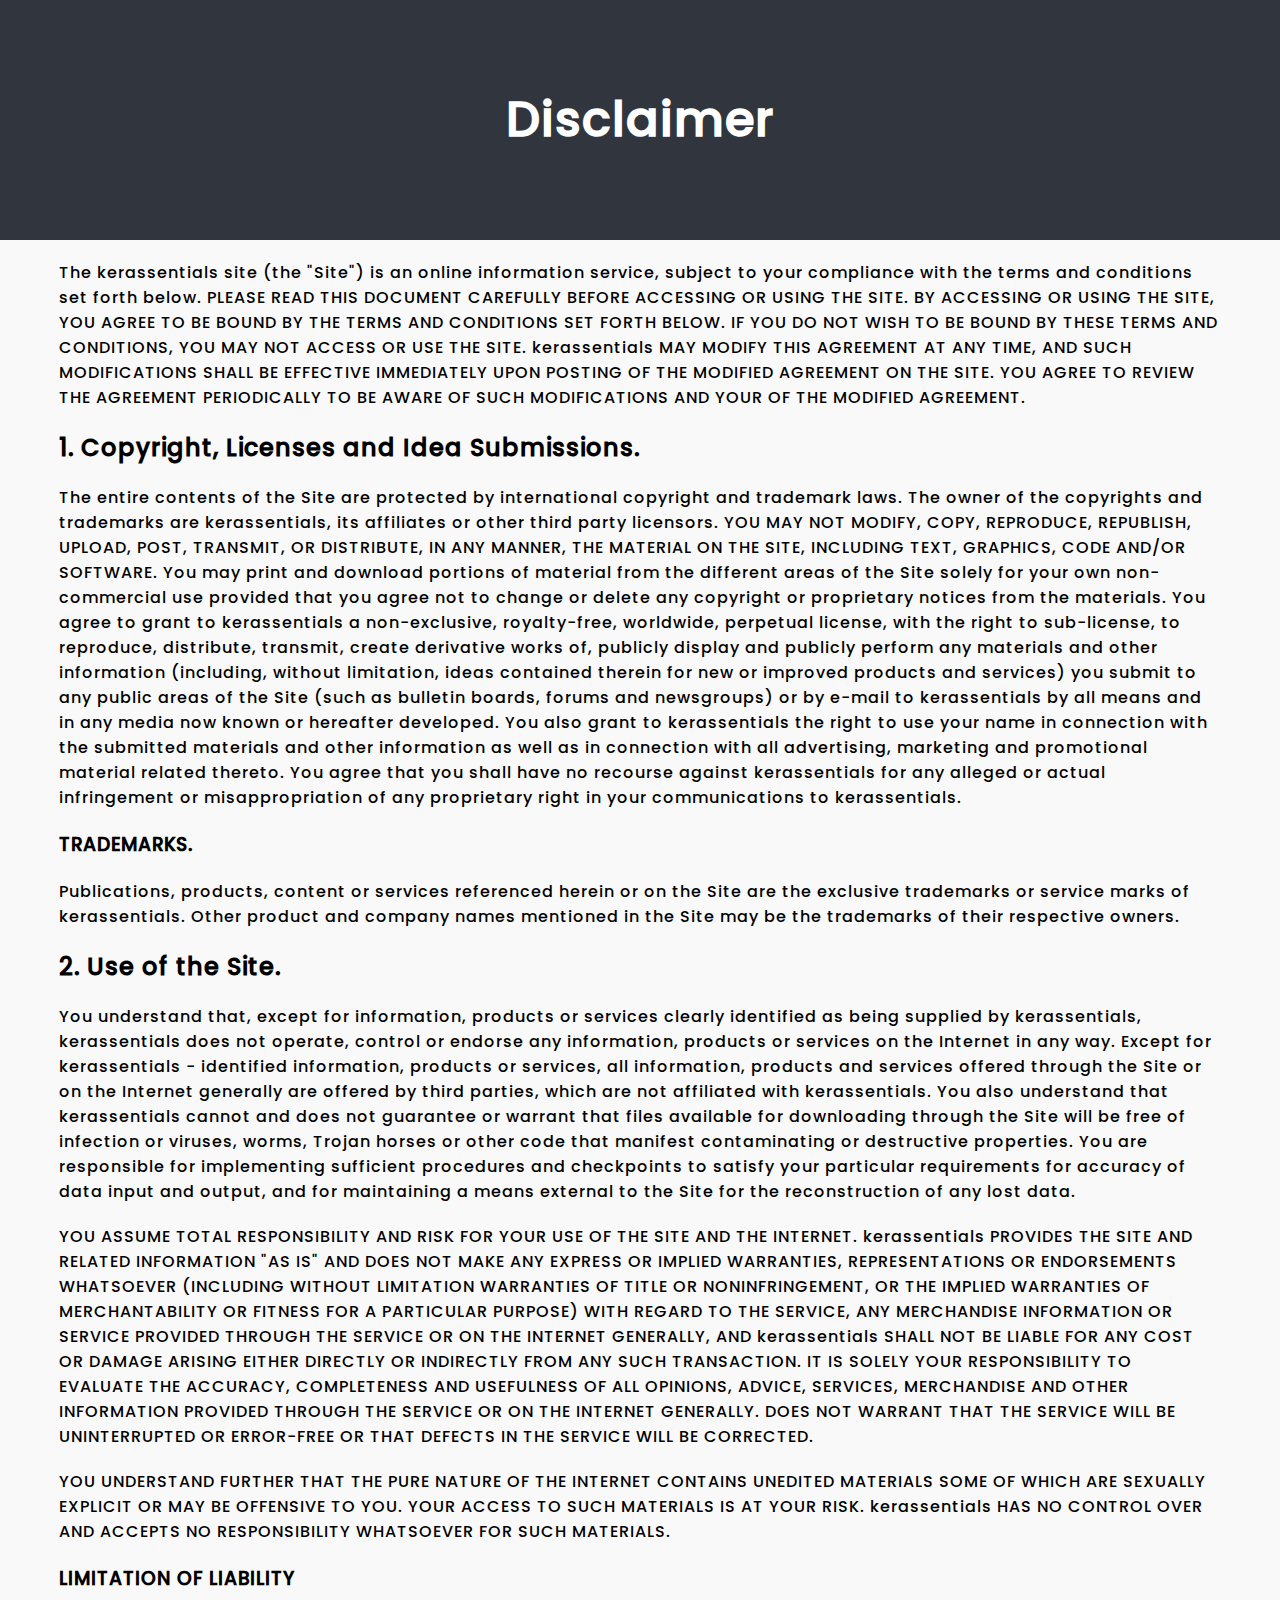
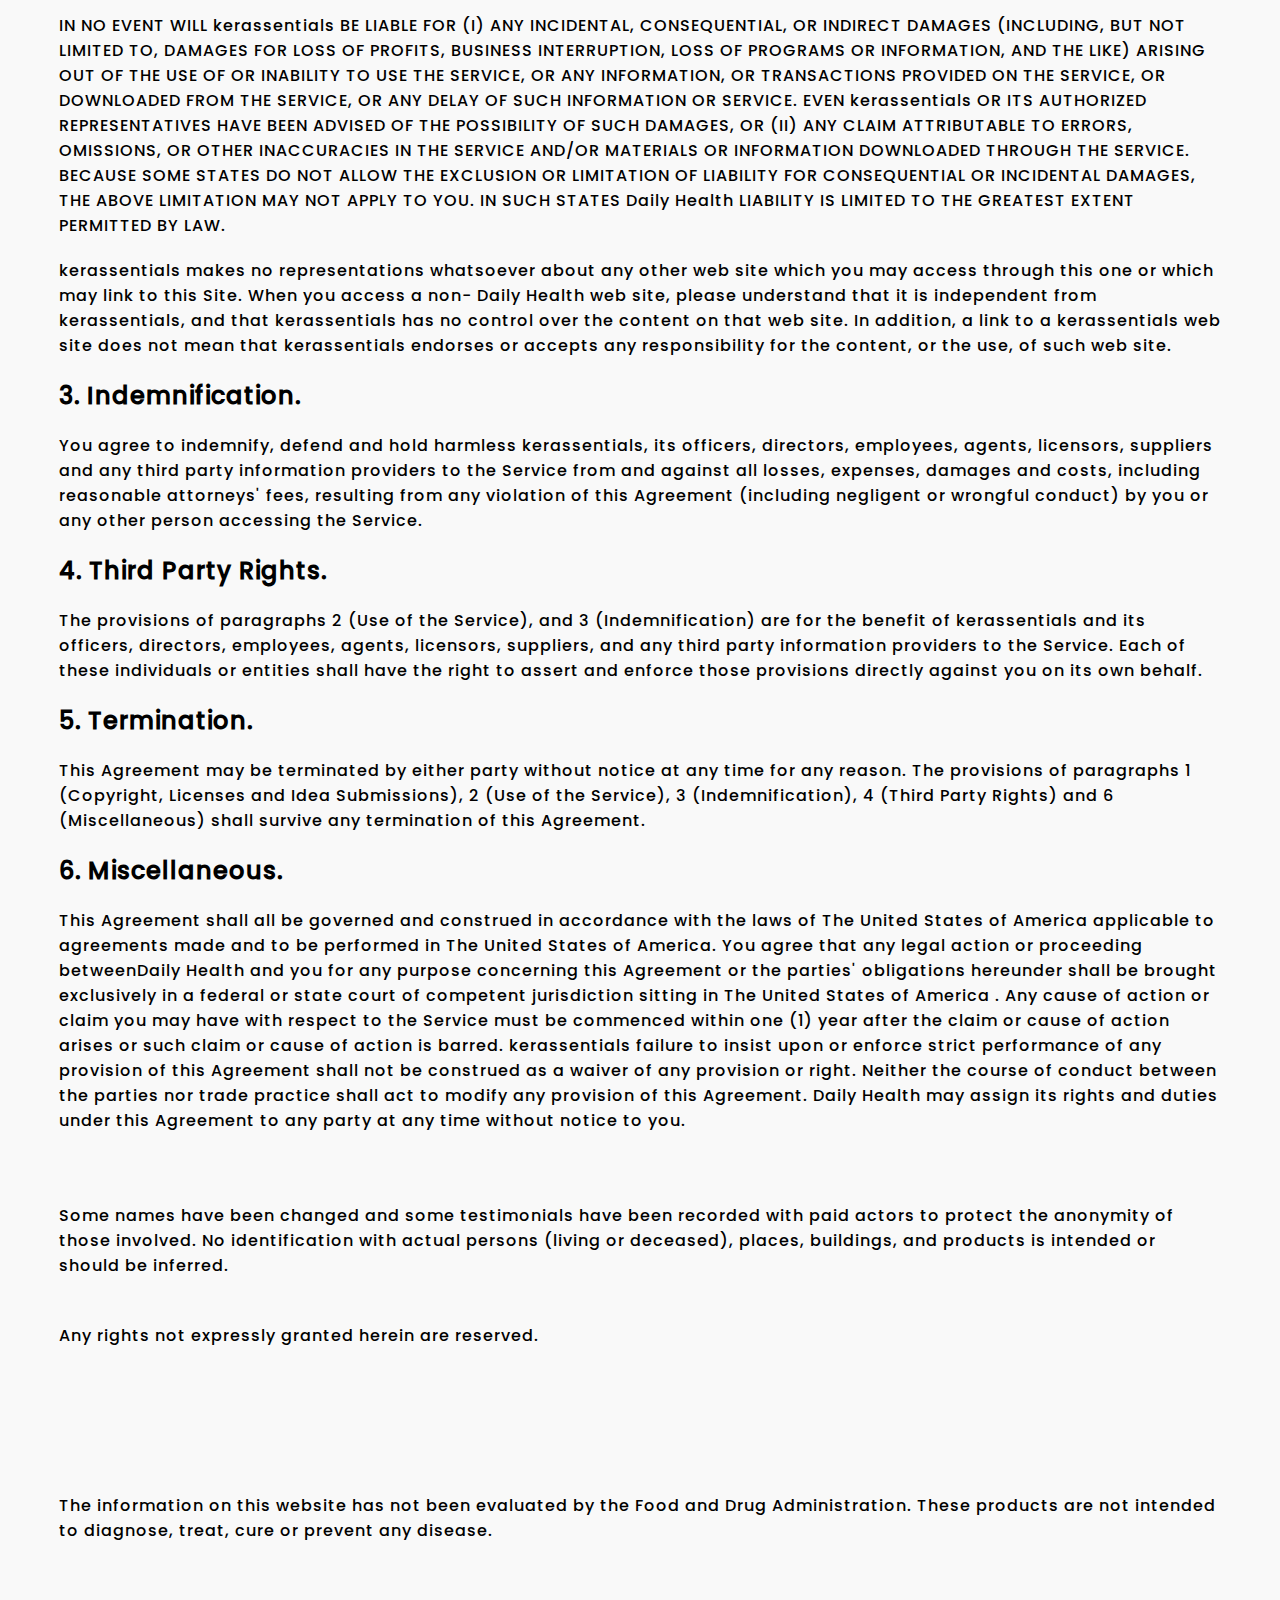
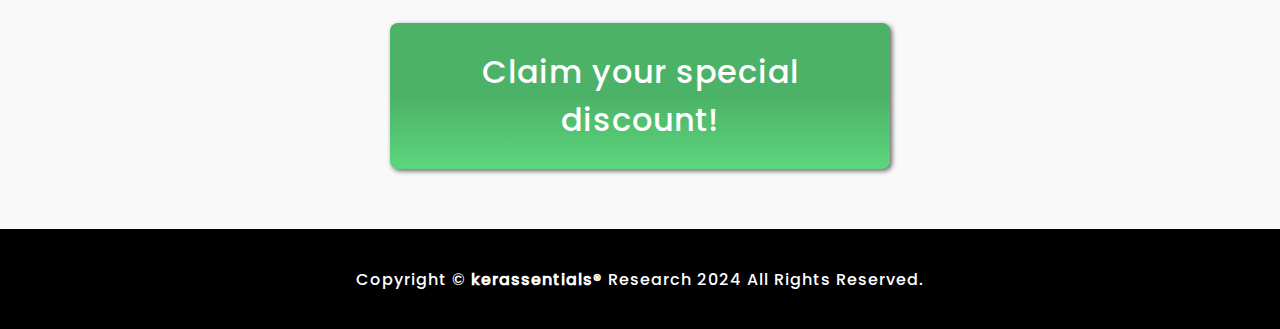
<file: pages/disclaimer.html>
<!DOCTYPE html>
<html lang="en">
<head>
    <meta charset="UTF-8">
    <meta name="viewport" content="width=device-width, initial-scale=1.0">
    <title>Disclaimer</title>
    <link rel="stylesheet" href="/style/policy.css">
</head>
<body>
    <header>
        <div id="container_header">
            <h1>Disclaimer</h1>
        </div>
    </header>
    <main>
        <div id="container_main">
            <p>The kerassentials site (the "Site") is an online information service, subject to your compliance with the terms and conditions set forth below. PLEASE READ THIS DOCUMENT CAREFULLY BEFORE ACCESSING OR USING THE SITE. BY ACCESSING OR USING THE SITE, YOU AGREE TO BE BOUND BY THE TERMS AND CONDITIONS SET FORTH BELOW. IF YOU DO NOT WISH TO BE BOUND BY THESE TERMS AND CONDITIONS, YOU MAY NOT ACCESS OR USE THE SITE. kerassentials MAY MODIFY THIS AGREEMENT AT ANY TIME, AND SUCH MODIFICATIONS SHALL BE EFFECTIVE IMMEDIATELY UPON POSTING OF THE MODIFIED AGREEMENT ON THE SITE. YOU AGREE TO REVIEW THE AGREEMENT PERIODICALLY TO BE AWARE OF SUCH MODIFICATIONS AND YOUR OF THE MODIFIED AGREEMENT.</p>
            <h2>1. Copyright, Licenses and Idea Submissions.</h2>
            <p>The entire contents of the Site are protected by international copyright and trademark laws. The owner of the copyrights and trademarks are kerassentials, its affiliates or other third party licensors. YOU MAY NOT MODIFY, COPY, REPRODUCE, REPUBLISH, UPLOAD, POST, TRANSMIT, OR DISTRIBUTE, IN ANY MANNER, THE MATERIAL ON THE SITE, INCLUDING TEXT, GRAPHICS, CODE AND/OR SOFTWARE. You may print and download portions of material from the different areas of the Site solely for your own non-commercial use provided that you agree not to change or delete any copyright or proprietary notices from the materials. You agree to grant to kerassentials a non-exclusive, royalty-free, worldwide, perpetual license, with the right to sub-license, to reproduce, distribute, transmit, create derivative works of, publicly display and publicly perform any materials and other information (including, without limitation, ideas contained therein for new or improved products and services) you submit to any public areas of the Site (such as bulletin boards, forums and newsgroups) or by e-mail to kerassentials by all means and in any media now known or hereafter developed. You also grant to kerassentials the right to use your name in connection with the submitted materials and other information as well as in connection with all advertising, marketing and promotional material related thereto. You agree that you shall have no recourse against kerassentials for any alleged or actual infringement or misappropriation of any proprietary right in your communications to kerassentials.</p>
            <h3>TRADEMARKS.</h3>
            <p>Publications, products, content or services referenced herein or on the Site are the exclusive trademarks or service marks of kerassentials. Other product and company names mentioned in the Site may be the trademarks of their respective owners.</p>
            <h2>2. Use of the Site.</h2>
            <p>You understand that, except for information, products or services clearly identified as being supplied by kerassentials, kerassentials does not operate, control or endorse any information, products or services on the Internet in any way. Except for kerassentials - identified information, products or services, all information, products and services offered through the Site or on the Internet generally are offered by third parties, which are not affiliated with kerassentials. You also understand that kerassentials cannot and does not guarantee or warrant that files available for downloading through the Site will be free of infection or viruses, worms, Trojan horses or other code that manifest contaminating or destructive properties. You are responsible for implementing sufficient procedures and checkpoints to satisfy your particular requirements for accuracy of data input and output, and for maintaining a means external to the Site for the reconstruction of any lost data.</p>
            <p>YOU ASSUME TOTAL RESPONSIBILITY AND RISK FOR YOUR USE OF THE SITE AND THE INTERNET. kerassentials PROVIDES THE SITE AND RELATED INFORMATION "AS IS" AND DOES NOT MAKE ANY EXPRESS OR IMPLIED WARRANTIES, REPRESENTATIONS OR ENDORSEMENTS WHATSOEVER (INCLUDING WITHOUT LIMITATION WARRANTIES OF TITLE OR NONINFRINGEMENT, OR THE IMPLIED WARRANTIES OF MERCHANTABILITY OR FITNESS FOR A PARTICULAR PURPOSE) WITH REGARD TO THE SERVICE, ANY MERCHANDISE INFORMATION OR SERVICE PROVIDED THROUGH THE SERVICE OR ON THE INTERNET GENERALLY, AND kerassentials SHALL NOT BE LIABLE FOR ANY COST OR DAMAGE ARISING EITHER DIRECTLY OR INDIRECTLY FROM ANY SUCH TRANSACTION. IT IS SOLELY YOUR RESPONSIBILITY TO EVALUATE THE ACCURACY, COMPLETENESS AND USEFULNESS OF ALL OPINIONS, ADVICE, SERVICES, MERCHANDISE AND OTHER INFORMATION PROVIDED THROUGH THE SERVICE OR ON THE INTERNET GENERALLY. DOES NOT WARRANT THAT THE SERVICE WILL BE UNINTERRUPTED OR ERROR-FREE OR THAT DEFECTS IN THE SERVICE WILL BE CORRECTED.</p>
            <p>YOU UNDERSTAND FURTHER THAT THE PURE NATURE OF THE INTERNET CONTAINS UNEDITED MATERIALS SOME OF WHICH ARE SEXUALLY EXPLICIT OR MAY BE OFFENSIVE TO YOU. YOUR ACCESS TO SUCH MATERIALS IS AT YOUR RISK. kerassentials HAS NO CONTROL OVER AND ACCEPTS NO RESPONSIBILITY WHATSOEVER FOR SUCH MATERIALS.</p>
            <h3>LIMITATION OF LIABILITY</h3>
            <p>IN NO EVENT WILL kerassentials BE LIABLE FOR (I) ANY INCIDENTAL, CONSEQUENTIAL, OR INDIRECT DAMAGES (INCLUDING, BUT NOT LIMITED TO, DAMAGES FOR LOSS OF PROFITS, BUSINESS INTERRUPTION, LOSS OF PROGRAMS OR INFORMATION, AND THE LIKE) ARISING OUT OF THE USE OF OR INABILITY TO USE THE SERVICE, OR ANY INFORMATION, OR TRANSACTIONS PROVIDED ON THE SERVICE, OR DOWNLOADED FROM THE SERVICE, OR ANY DELAY OF SUCH INFORMATION OR SERVICE. EVEN kerassentials OR ITS AUTHORIZED REPRESENTATIVES HAVE BEEN ADVISED OF THE POSSIBILITY OF SUCH DAMAGES, OR (II) ANY CLAIM ATTRIBUTABLE TO ERRORS, OMISSIONS, OR OTHER INACCURACIES IN THE SERVICE AND/OR MATERIALS OR INFORMATION DOWNLOADED THROUGH THE SERVICE. BECAUSE SOME STATES DO NOT ALLOW THE EXCLUSION OR LIMITATION OF LIABILITY FOR CONSEQUENTIAL OR INCIDENTAL DAMAGES, THE ABOVE LIMITATION MAY NOT APPLY TO YOU. IN SUCH STATES Daily Health LIABILITY IS LIMITED TO THE GREATEST EXTENT PERMITTED BY LAW.</p>
            <p>kerassentials makes no representations whatsoever about any other web site which you may access through this one or which may link to this Site. When you access a non- Daily Health web site, please understand that it is independent from kerassentials, and that kerassentials has no control over the content on that web site. In addition, a link to a kerassentials web site does not mean that kerassentials endorses or accepts any responsibility for the content, or the use, of such web site.</p>
            <h2>3. Indemnification.</h2>
            <p>You agree to indemnify, defend and hold harmless kerassentials, its officers, directors, employees, agents, licensors, suppliers and any third party information providers to the Service from and against all losses, expenses, damages and costs, including reasonable attorneys' fees, resulting from any violation of this Agreement (including negligent or wrongful conduct) by you or any other person accessing the Service.</p>
            <h2>4. Third Party Rights.</h2>
            <p>The provisions of paragraphs 2 (Use of the Service), and 3 (Indemnification) are for the benefit of kerassentials and its officers, directors, employees, agents, licensors, suppliers, and any third party information providers to the Service. Each of these individuals or entities shall have the right to assert and enforce those provisions directly against you on its own behalf.</p>
            <h2>5. Termination.</h2>
            <p>This Agreement may be terminated by either party without notice at any time for any reason. The provisions of paragraphs 1 (Copyright, Licenses and Idea Submissions), 2 (Use of the Service), 3 (Indemnification), 4 (Third Party Rights) and 6 (Miscellaneous) shall survive any termination of this Agreement.</p>
            <h2>6. Miscellaneous.</h2>
            <p>This Agreement shall all be governed and construed in accordance with the laws of The United States of America applicable to agreements made and to be performed in The United States of America. You agree that any legal action or proceeding betweenDaily Health and you for any purpose concerning this Agreement or the parties' obligations hereunder shall be brought exclusively in a federal or state court of competent jurisdiction sitting in The United States of America . Any cause of action or claim you may have with respect to the Service must be commenced within one (1) year after the claim or cause of action arises or such claim or cause of action is barred. kerassentials failure to insist upon or enforce strict performance of any provision of this Agreement shall not be construed as a waiver of any provision or right. Neither the course of conduct between the parties nor trade practice shall act to modify any provision of this Agreement. Daily Health may assign its rights and duties under this Agreement to any party at any time without notice to you.</p>
            <br>
            <br>
            <p>Some names have been changed and some testimonials have been recorded with paid actors to protect the anonymity of those involved. No identification with actual persons (living or deceased), places, buildings, and products is intended or should be inferred.</p>
            <br>
            <p>Any rights not expressly granted herein are reserved.</p>
            <br>
            <br>
            <br>
            <br>
            <br>
            <p>The information on this website has not been evaluated by the Food and Drug Administration. These products are not intended to diagnose, treat, cure or prevent any disease.</p>
            <div id="button">
                <div id="button_two">
                    <a href="https://thekerassentials.com/text.php?aff_id=1047659"
                    target="_self"><button>Claim your special discount!</button></a>
                </div>
            </div>
        </div>
    </main>
    <footer>
        <div id="container_footer"> 
            <p id="p_footer">Copyright 
                &copy;<a href="/index.html"><strong> kerassentials®</strong></a>
                Research 2024 All Rights Reserved. <strong><a href="/index.html">
            </p>
        </div>
    </footer>
</body>
</html>
</file>
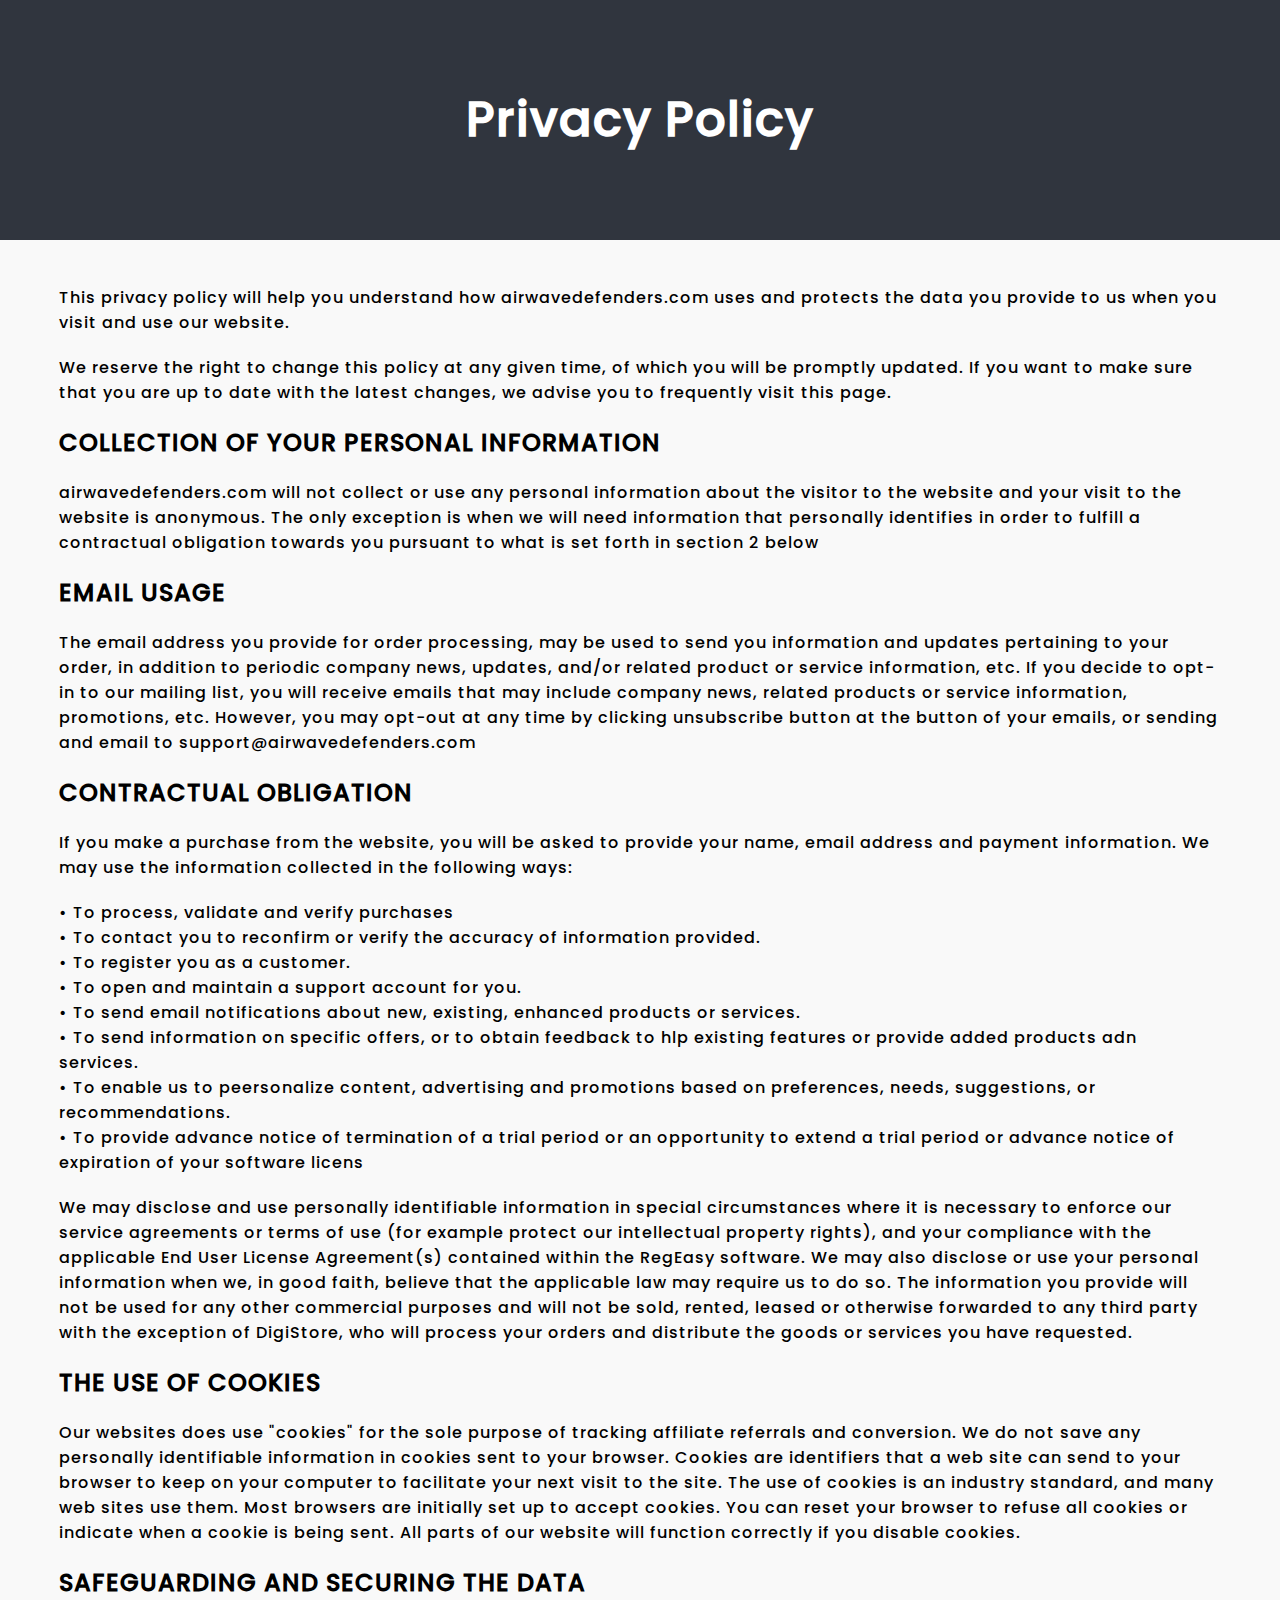
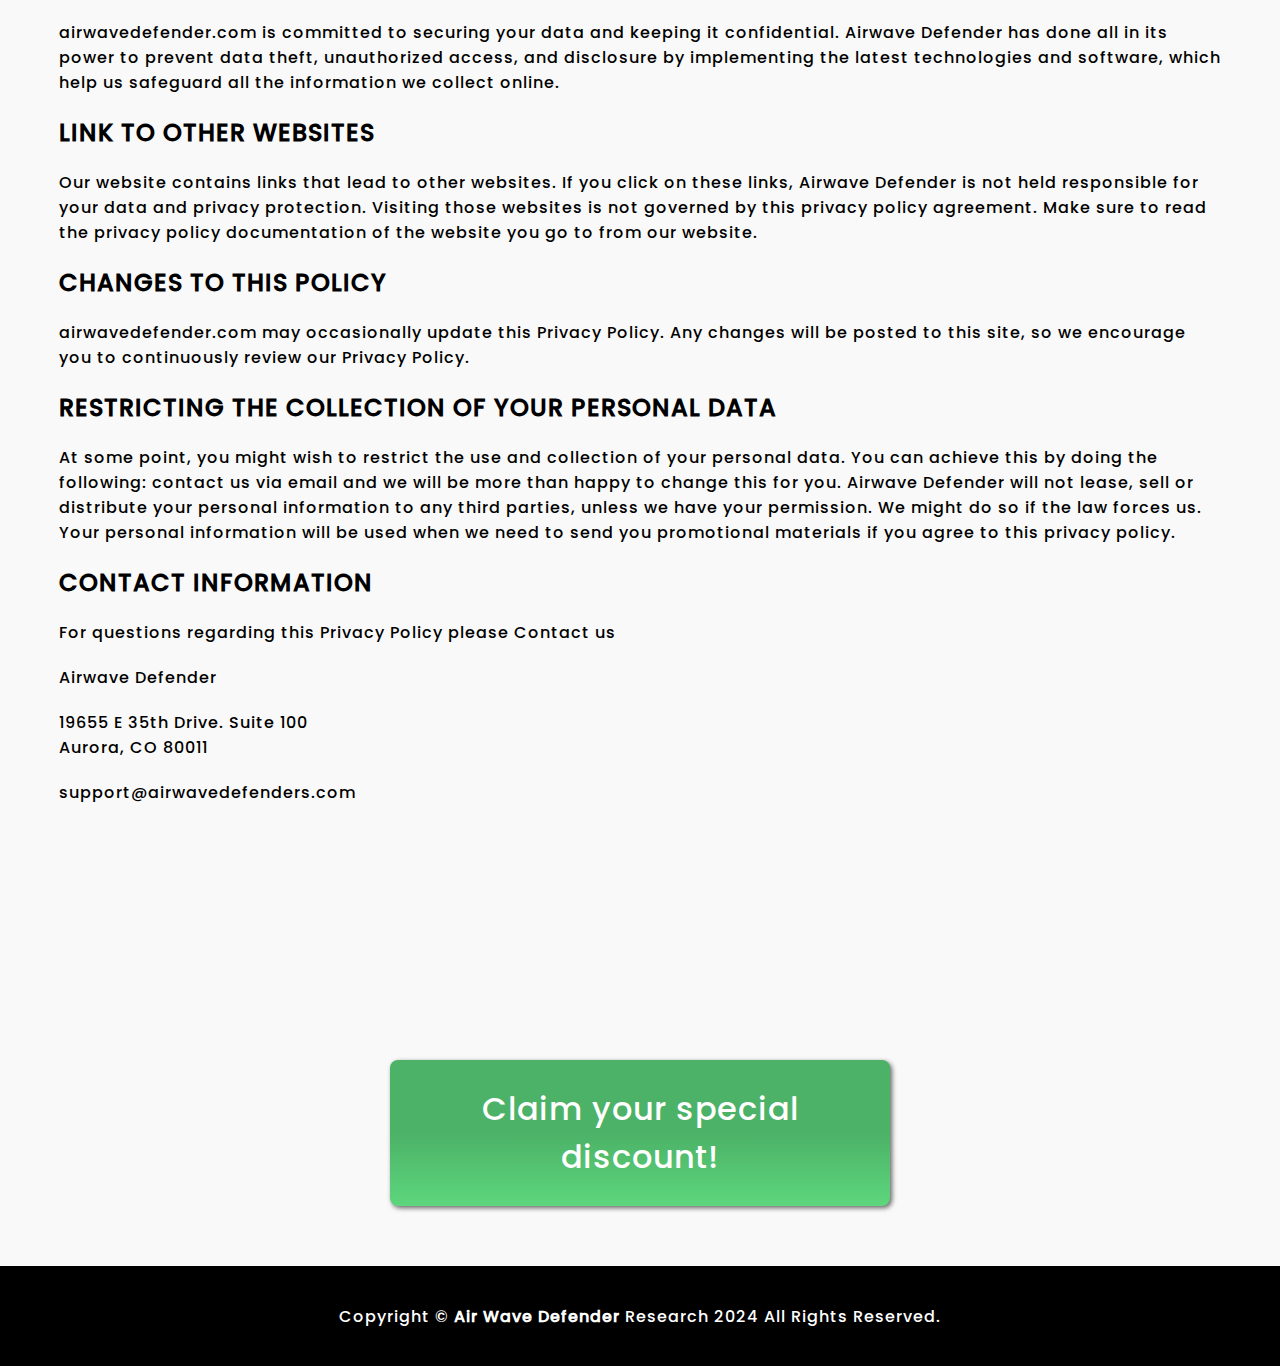
<file: pages/privacy.html>
<!DOCTYPE html>
<html lang="en">
<head>
    <meta charset="UTF-8">
    <meta name="viewport" content="width=device-width, initial-scale=1.0">
    <title>Privacy</title>
    <link rel="stylesheet" href="/style/policy.css"> 
</head>
<body>
    <header>
        <div id="container_header">
            <h1>Privacy Policy</h1>
        </div>
    </header>
    <main>
        <div id="container_main">
            <br>
            <p>This privacy policy will help you understand how airwavedefenders.com uses and protects the data you provide to us when you visit and use our website.</p>
            <p>We reserve the right to change this policy at any given time, of which you will be promptly updated. If you want to make sure that you are up to date with the latest changes, we advise you to frequently visit this page.</p>   
            <h2>COLLECTION OF YOUR PERSONAL INFORMATION</h2>
            <p>airwavedefenders.com will not collect or use any personal information about the visitor to the website and your visit to the website is anonymous. The only exception is when we will need information that personally identifies in order to fulfill a contractual obligation towards you pursuant to what is set forth in section 2 below</p>
            <h2>EMAIL USAGE</h2>
            <p>The email address you provide for order processing, may be used to send you information and updates pertaining to your order, in addition to periodic company news, updates, and/or related product or service information, etc. If you decide to opt-in to our mailing list, you will receive emails that may include company news, related products or service information, promotions, etc. However, you may opt-out at any time by clicking unsubscribe button at the button of your emails, or sending and email to support@airwavedefenders.com</p>
            <h2>CONTRACTUAL OBLIGATION</h2>
            <p>If you make a purchase from the website, you will be asked to provide your name, email address and payment information. We may use the information collected in the following ways:</p>
            <p>• To process, validate and verify purchases
                <br>
                • To contact you to reconfirm or verify the accuracy of information provided.
                <br>
                • To register you as a customer.
                <br>
                • To open and maintain a support account for you.
                <br>
                • To send email notifications about new, existing, enhanced products or services.
                <br>
                • To send information on specific offers, or to obtain feedback to hlp existing features or provide added products adn services.
                <br>
                • To enable us to peersonalize content, advertising and promotions based on preferences, needs, suggestions, or recommendations.
                <br>
                • To provide advance notice of termination of a trial period or an opportunity to extend a trial period or advance notice of expiration of your software licens</p>
            <p>We may disclose and use personally identifiable information in special circumstances where it is necessary to enforce our service agreements or terms of use (for example protect our intellectual property rights), and your compliance with the applicable End User License Agreement(s) contained within the RegEasy software. We may also disclose or use your personal information when we, in good faith, believe that the applicable law may require us to do so. The information you provide will not be used for any other commercial purposes and will not be sold, rented, leased or otherwise forwarded to any third party with the exception of DigiStore, who will process your orders and distribute the goods or services you have requested.</p> 
            <h2>THE USE OF COOKIES</h2>   
            <p>Our websites does use "cookies" for the sole purpose of tracking affiliate referrals and conversion. We do not save any personally identifiable information in cookies sent to your browser. Cookies are identifiers that a web site can send to your browser to keep on your computer to facilitate your next visit to the site. The use of cookies is an industry standard, and many web sites use them. Most browsers are initially set up to accept cookies. You can reset your browser to refuse all cookies or indicate when a cookie is being sent. All parts of our website will function correctly if you disable cookies.</p>
            <h2>SAFEGUARDING AND SECURING THE DATA</h2>
            <p>airwavedefender.com is committed to securing your data and keeping it confidential. Airwave Defender has done all in its power to prevent data theft, unauthorized access, and disclosure by implementing the latest technologies and software, which help us safeguard all the information we collect online.</p>
            <h2>LINK TO OTHER WEBSITES</h2>
            <p>Our website contains links that lead to other websites. If you click on these links, Airwave Defender is not held responsible for your data and privacy protection. Visiting those websites is not governed by this privacy policy agreement. Make sure to read the privacy policy documentation of the website you go to from our website.</p>
            <h2>CHANGES TO THIS POLICY</h2>
            <p>airwavedefender.com may occasionally update this Privacy Policy. Any changes will be posted to this site, so we encourage you to continuously review our Privacy Policy.</p>
            <h2>RESTRICTING THE COLLECTION OF YOUR PERSONAL DATA</h2>
            <p>At some point, you might wish to restrict the use and collection of your personal data. You can achieve this by doing the following: contact us via email and we will be more than happy to change this for you. Airwave Defender will not lease, sell or distribute your personal information to any third parties, unless we have your permission. We might do so if the law forces us. Your personal information will be used when we need to send you promotional materials if you agree to this privacy policy.</p>
            <h2>CONTACT INFORMATION</h2>
            <p>For questions regarding this Privacy Policy please Contact us</p>
            <p>Airwave Defender</p>
            <p>19655 E 35th Drive. Suite 100
                <br>Aurora, CO 80011
            </p>
            <p>support@airwavedefenders.com</p>    
            <br>
            <br>
            <br>
            <br>
            <br>
            <br>
            <br>
            
            <div id="button">
                <div id="button_two">
                    <a href="https://www.airwavedefenders.com/airwave-defender1714422352629?aff_id=487"
                    target="_self"><button>Claim your special discount!</button></a>
                </div>
            </div>
        </div>
    </main>
    <footer>
        <div id="container_footer"> 
            <p id="p_footer">Copyright 
                &copy;<a href="/index.html"><strong> Air Wave Defender</strong></a>
                Research 2024 All Rights Reserved. <strong><a href="/index.html">
            </p>
        </div>
    </footer>
</body>
</html>
</file>
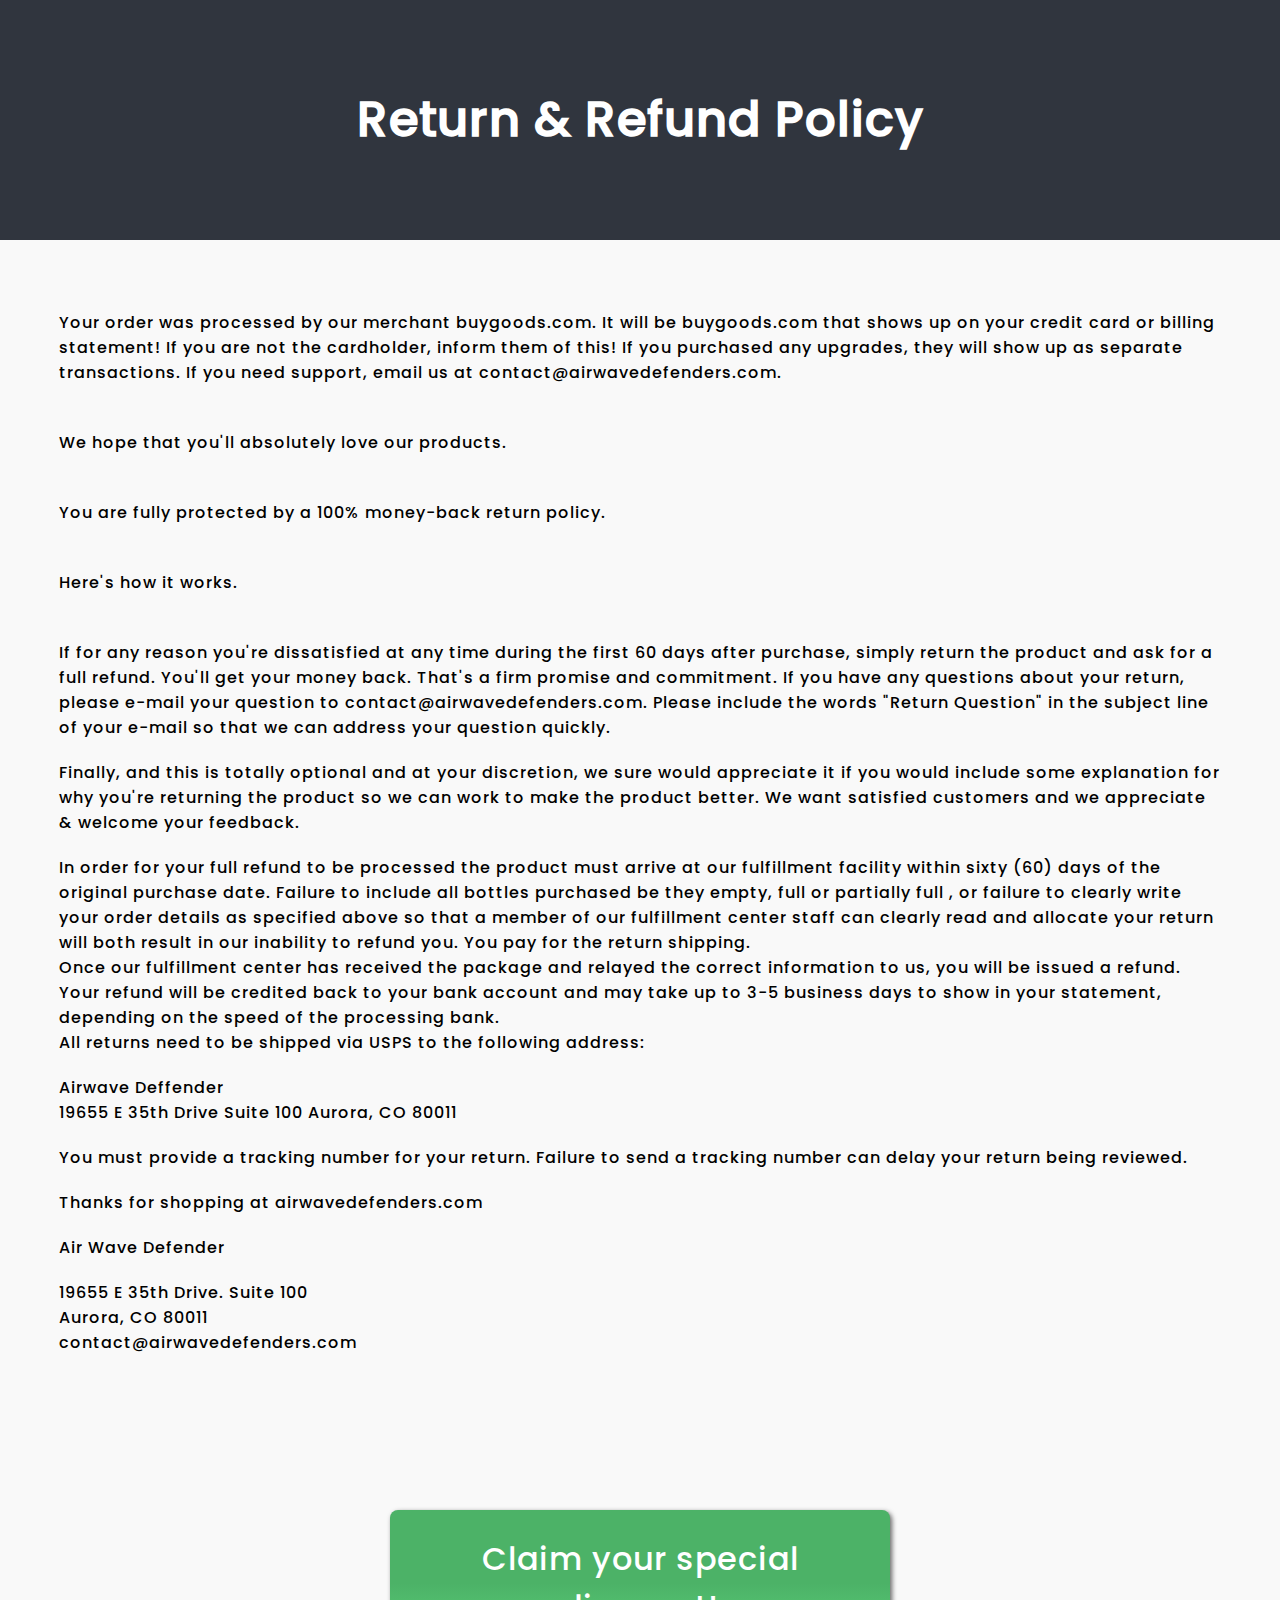
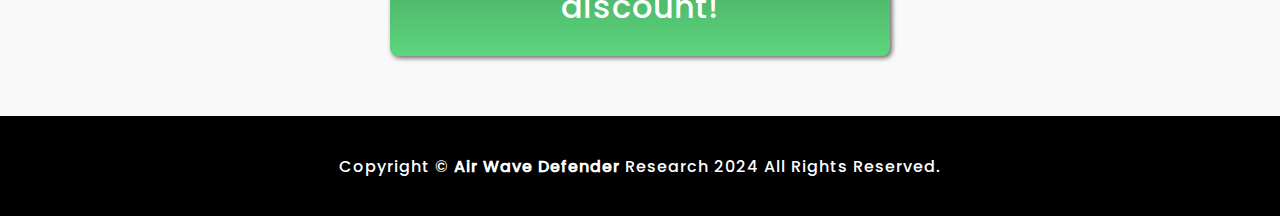
<file: pages/return_policy.html>
<!DOCTYPE html>
<html lang="en">
<head>
    <meta charset="UTF-8">
    <meta name="viewport" content="width=device-width, initial-scale=1.0">
    <title>Refund Policy</title>
    <link rel="stylesheet" href="/style/policy.css">
</head>
<body>
    <header>
        <div id="container_header">
            <h1>Return & Refund Policy</h1>
        </div>
    </header>
    <main>
        <div id="container_main">
            <br>
            <br>
            <p>Your order was processed by our merchant buygoods.com. It will be buygoods.com that shows up on your credit card or billing statement! If you are not the cardholder, inform them of this! If you purchased any upgrades, they will show up as separate transactions. If you need support, email us at contact@airwavedefenders.com.</p><br>
            <p>We hope that you'll absolutely love our products.</p><br>
            <p>You are fully protected by a 100% money-back return policy.</p><br>
            <p>Here's how it works.</p><br>
            <p>If for any reason you're dissatisfied at any time during the first 60 days after purchase, simply return the product and ask for a full refund. You'll get your money back. That's a firm promise and commitment. If you have any questions about your return, please e-mail your question to contact@airwavedefenders.com. Please include the words "Return Question" in the subject line of your e-mail so that we can address your question quickly.</p>
            <p>Finally, and this is totally optional and at your discretion, we sure would appreciate it if you would include some explanation for why you're returning the product so we can work to make the product better. We want satisfied customers and we appreciate & welcome your feedback.</p>
            <p>In order for your full refund to be processed the product must arrive at our fulfillment facility within sixty (60) days of the original purchase date. Failure to include all bottles purchased be they empty, full or partially full , or failure to clearly write your order details as specified above so that a member of our fulfillment center staff can clearly read and allocate your return will both result in our inability to refund you. You pay for the return shipping.
                <br>Once our fulfillment center has received the package and relayed the correct information to us, you will be issued a refund. Your refund will be credited back to your bank account and may take up to 3-5 business days to show in your statement, depending on the speed of the processing bank. 
                <br>All returns need to be shipped via USPS to the following address:
            </p>
            <p>Airwave Deffender
               <br> 19655 E 35th Drive Suite 100 Aurora, CO 80011
            </p>
            <p>You must provide a tracking number for your return. Failure to send a tracking number can delay your return being reviewed.</p>
            <p>Thanks for shopping at airwavedefenders.com</p>
            <p>Air Wave Defender</p>
            <p>19655 E 35th Drive. Suite 100
                <br>Aurora, CO 80011
                <br>contact@airwavedefenders.com
            </p>
            <br>
            <br>
            <br>
            <div id="button">
                <div id="button_two">
                    <a href="https://www.airwavedefenders.com/airwave-defender1714422352629?aff_id=487"
                    target="_self"><button>Claim your special discount!</button></a>
                </div>
            </div>
        </div>
    </main>
    <footer>
        <div id="container_footer"> 
            <p id="p_footer">Copyright 
                &copy;<a href="/index.html"><strong> Air Wave Defender</strong></a>
                Research 2024 All Rights Reserved. <strong><a href="/index.html">
            </p>
        </div>
    </footer>
</body>
</html>
</file>
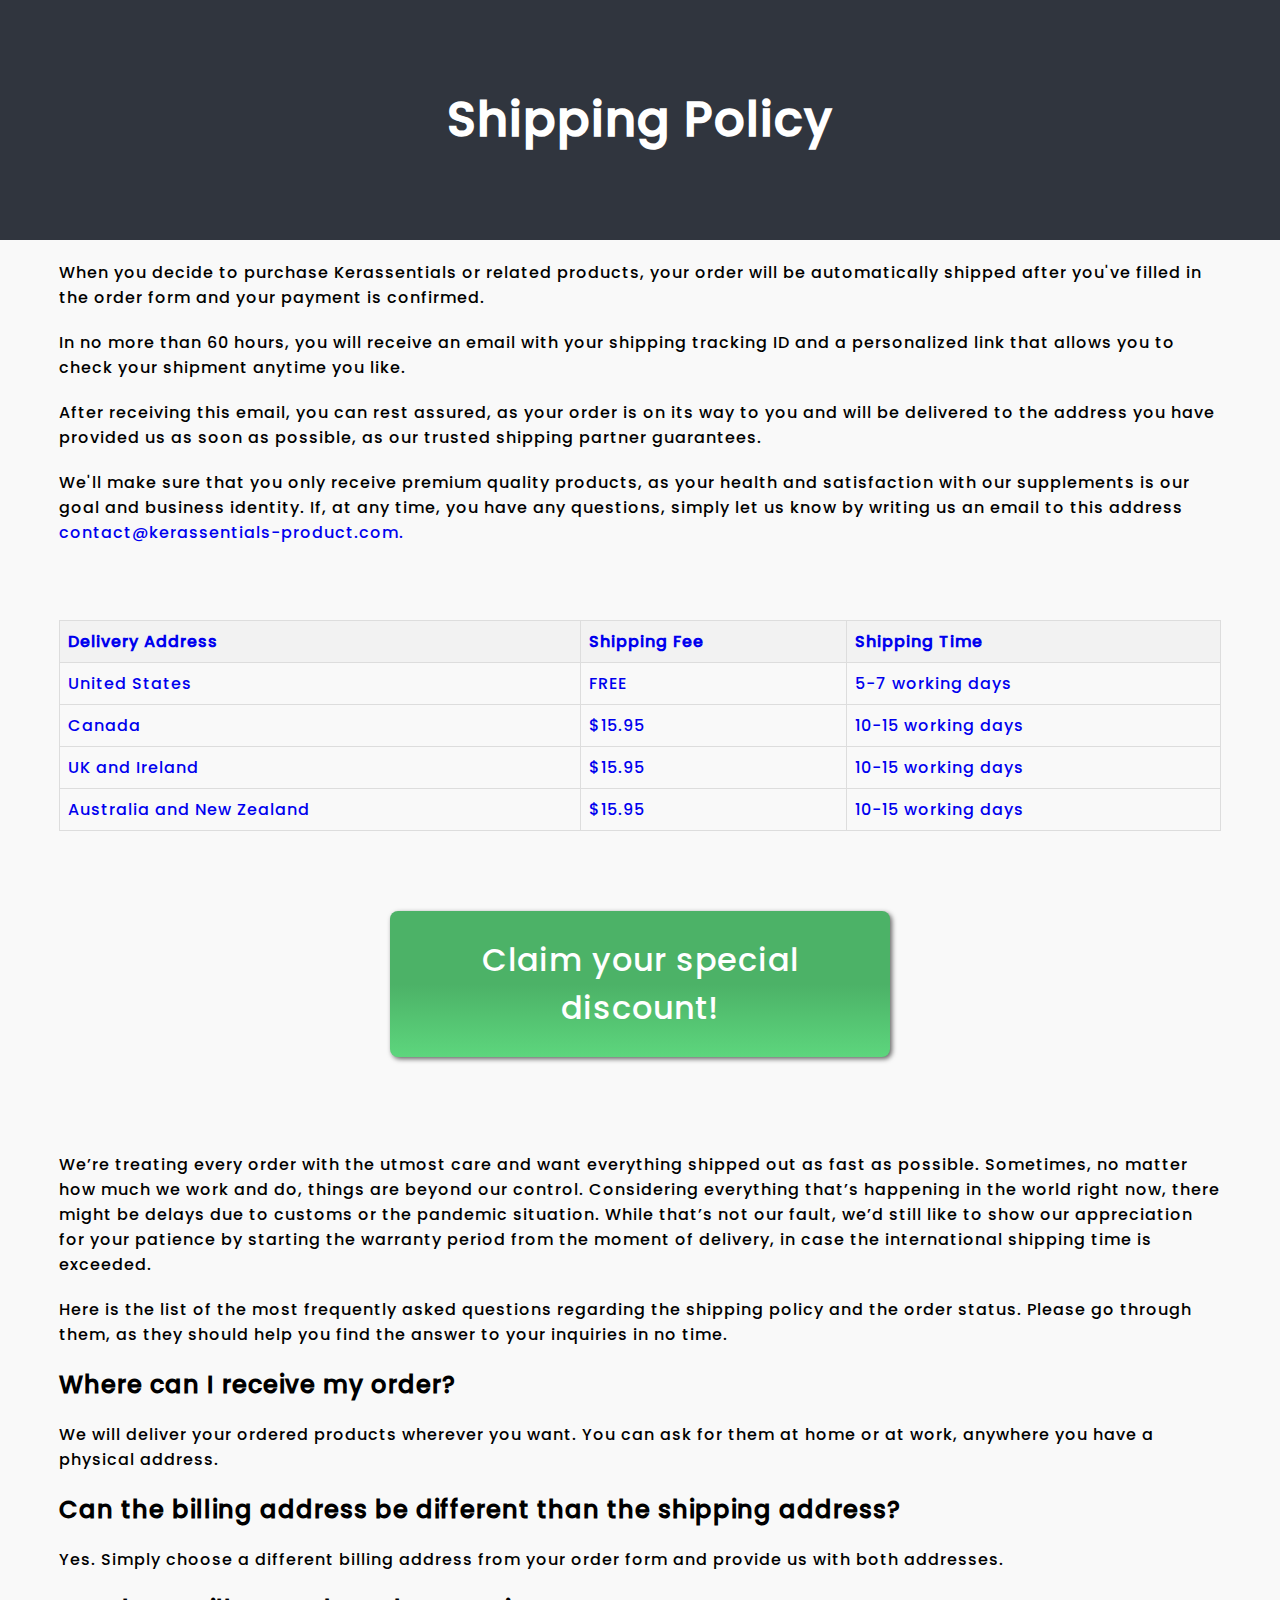
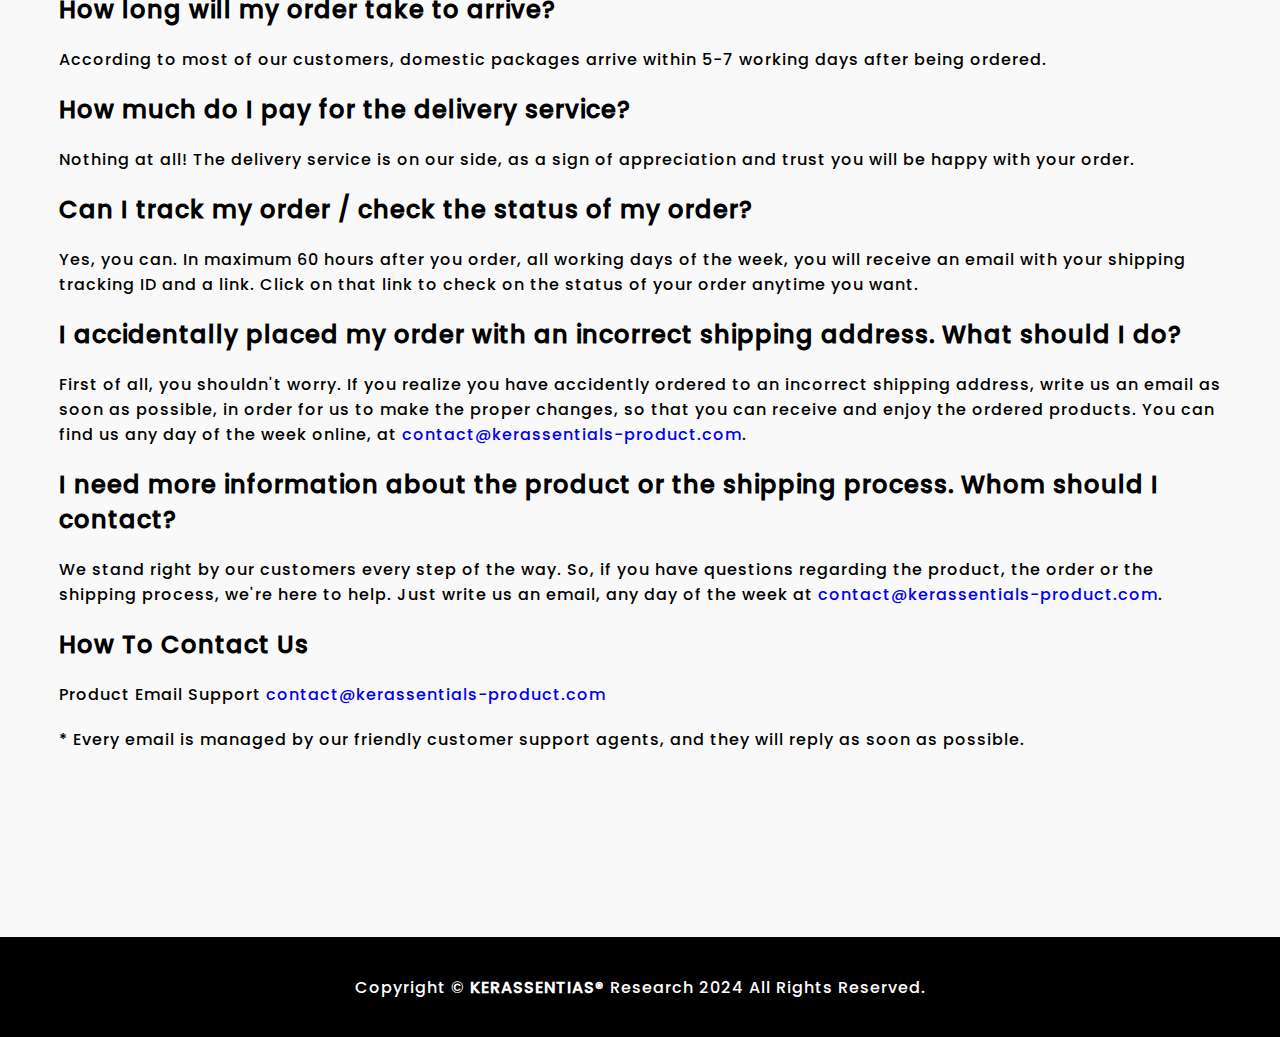
<file: pages/shipping.html>
<!DOCTYPE html>
<html lang="en">
<head>
    <meta charset="UTF-8">
    <meta name="viewport" content="width=device-width, initial-scale=1.0">
    <title>Shipping Policy</title>
    <link rel="stylesheet" href="/style/policy.css">
</head>
<body>
    <header>
        <div id="container_header">
            <h1>Shipping Policy</h1>
        </div>
    </header>
    <main>
        <div id="container_main">
            <p>When you decide to purchase Kerassentials or related products, your order will be automatically shipped after you've filled in the order form and your payment is confirmed.</p>
            <p>In no more than 60 hours, you will receive an email with your shipping tracking ID and a personalized link that allows you to check your shipment anytime you like.</p>
            <p>After receiving this email, you can rest assured, as your order is on its way to you and will be delivered to the address you have provided us as soon as possible, as our trusted shipping partner guarantees.</p> 
            <p>We'll make sure that you only receive premium quality products, as your health and satisfaction with our supplements is our goal and business identity. If, at any time, you have any questions, simply let us know by writing us an email to this address <a href="mailto:contact@kerassentials-product.com">contact@kerassentials-product.com.</p>
            <br>
            <br>
            <br>
            <table>
                <tr>
                    <th>Delivery Address</th>
                    <th>Shipping Fee</th>
                    <th>Shipping Time</th>
                </tr>
                <tr>
                    <td>United States</td>
                    <td>FREE</td>
                    <td>5-7 working days</td>
                </tr>
                <tr>
                    <td>Canada</td>
                    <td>$15.95</td>
                    <td>10-15 working days</td>
                </tr>
                <tr>
                    <td>UK and Ireland</td>
                    <td>$15.95</td>
                    <td>10-15 working days</td>
                </tr>
                <tr>
                    <td>Australia and New Zealand</td>
                    <td>$15.95</td>
                    <td>10-15 working days</td>
                </tr>
            </table>    
            <div id="button">
                <div id="button_two">
                    <a href="https://thekerassentials.com/text.php?aff_id=1047659"
                    target="_self"><button>Claim your special discount!</button></a>
                </div>
            </div>
            <br>
            <br>
            <br>
            <p>We’re treating every order with the utmost care and want everything shipped out as fast as possible. Sometimes, no matter how much we work and do, things are beyond our control. Considering everything that’s happening in the world right now, there might be delays due to customs or the pandemic situation. While that’s not our fault, we’d still like to show our appreciation for your patience by starting the warranty period from the moment of delivery, in case the international shipping time is exceeded.</p>
            <p>Here is the list of the most frequently asked questions regarding the shipping policy and the order status. Please go through them, as they should help you find the answer to your inquiries in no time.</p>
            <h2>Where can I receive my order?</h2>
            <p>We will deliver your ordered products wherever you want. You can ask for them at home or at work, anywhere you have a physical address.</p>
            <h2>Can the billing address be different than the shipping address?</h2>
            <p>Yes. Simply choose a different billing address from your order form and provide us with both addresses.</p>
            <h2>How long will my order take to arrive?</h2>
            <p>According to most of our customers, domestic packages arrive within 5-7 working days after being ordered.</p>
            <h2>How much do I pay for the delivery service?</h2>
            <p>Nothing at all! The delivery service is on our side, as a sign of appreciation and trust you will be happy with your order.</p>
            <h2>Can I track my order / check the status of my order?</h2>
            <p>Yes, you can. In maximum 60 hours after you order, all working days of the week, you will receive an email with your shipping tracking ID and a link. Click on that link to check on the status of your order anytime you want.</p>
            <h2>I accidentally placed my order with an incorrect shipping address. What should I do?</h2>
            <p>First of all, you shouldn't worry. If you realize you have accidently ordered to an incorrect shipping address, write us an email as soon as possible, in order for us to make the proper changes, so that you can receive and enjoy the ordered products. You can find us any day of the week online, at <a href="mailto:contact@kerassentials-product.com">contact@kerassentials-product.com</a>.</p>
            <h2>I need more information about the product or the shipping process. Whom should I contact?</h2>
            <p>We stand right by our customers every step of the way. So, if you have questions regarding the product, the order or the shipping process, we're here to help. Just write us an email, any day of the week at <a href="mailto:contact@kerassentials-product.com">contact@kerassentials-product.com</a>.</p>
            <h2>How To Contact Us</h2>
            <p>Product Email Support <a href="mailto:contact@kerassentials-product.com">contact@kerassentials-product.com</a></p>
            <p>* Every email is managed by our friendly customer support agents, and they will reply as soon as possible.</p>
            <br>
            <br>
            <br>
            <br>
            <br>
        </div>
    </main>
    <footer>
        <div id="container_footer"> 
            <p id="p_footer">Copyright 
                &copy;<a href="/index.html"><strong> KERASSENTIAS®</strong></a>
                Research 2024 All Rights Reserved. <strong><a href="/index.html">
            </p>
        </div>
    </footer>
</body>
</html>
</file>
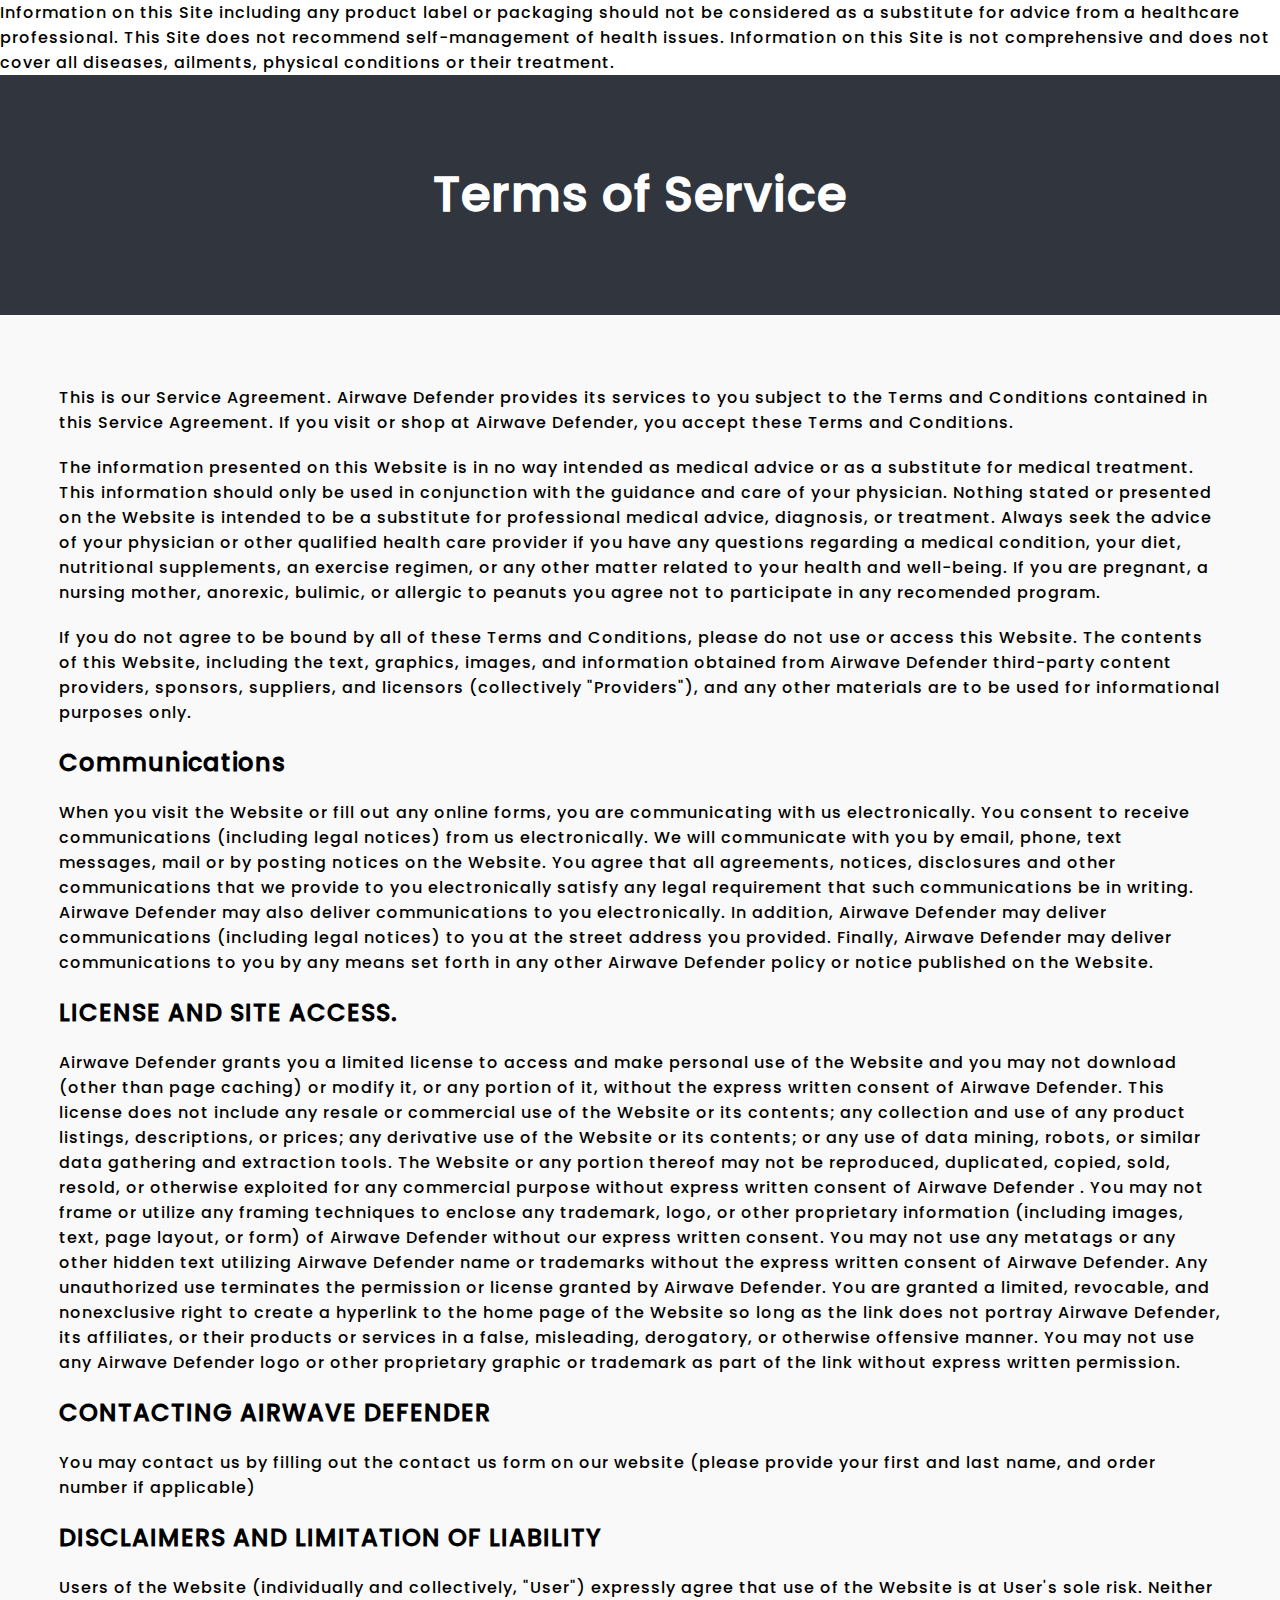
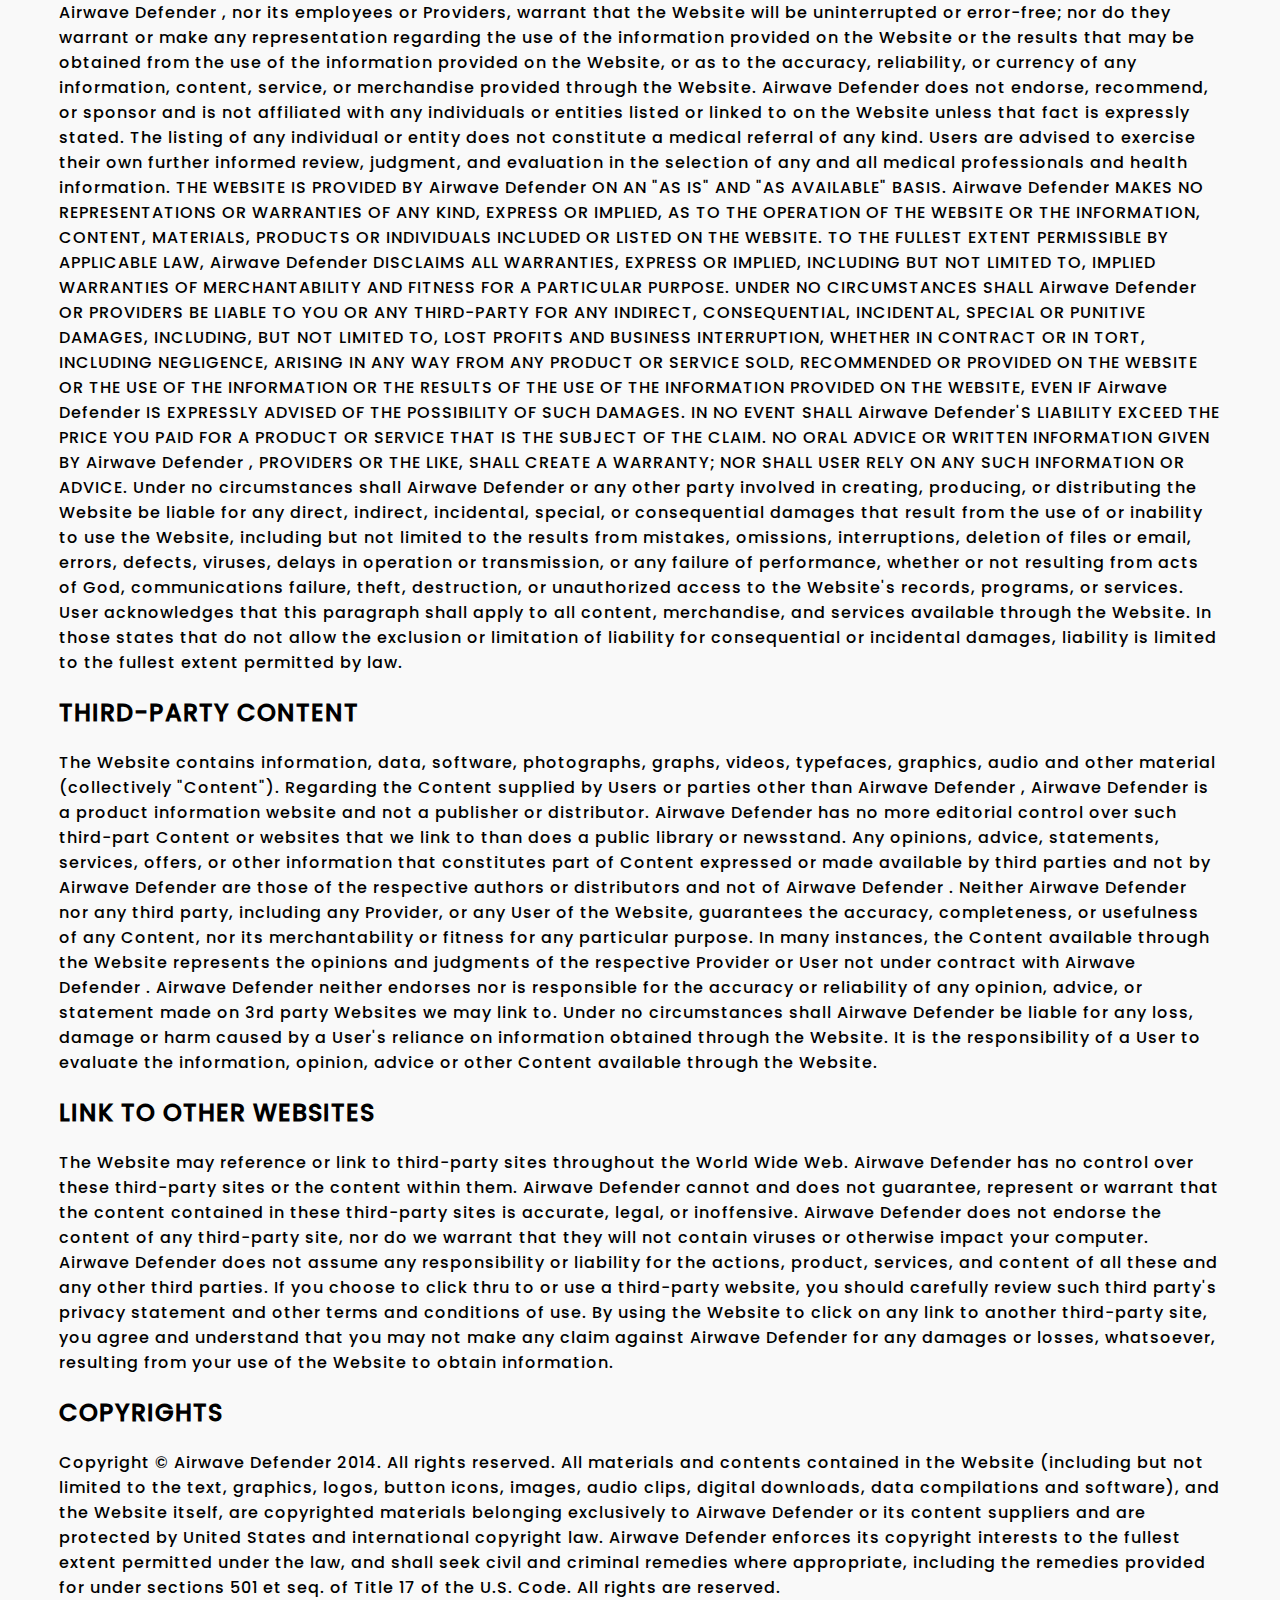
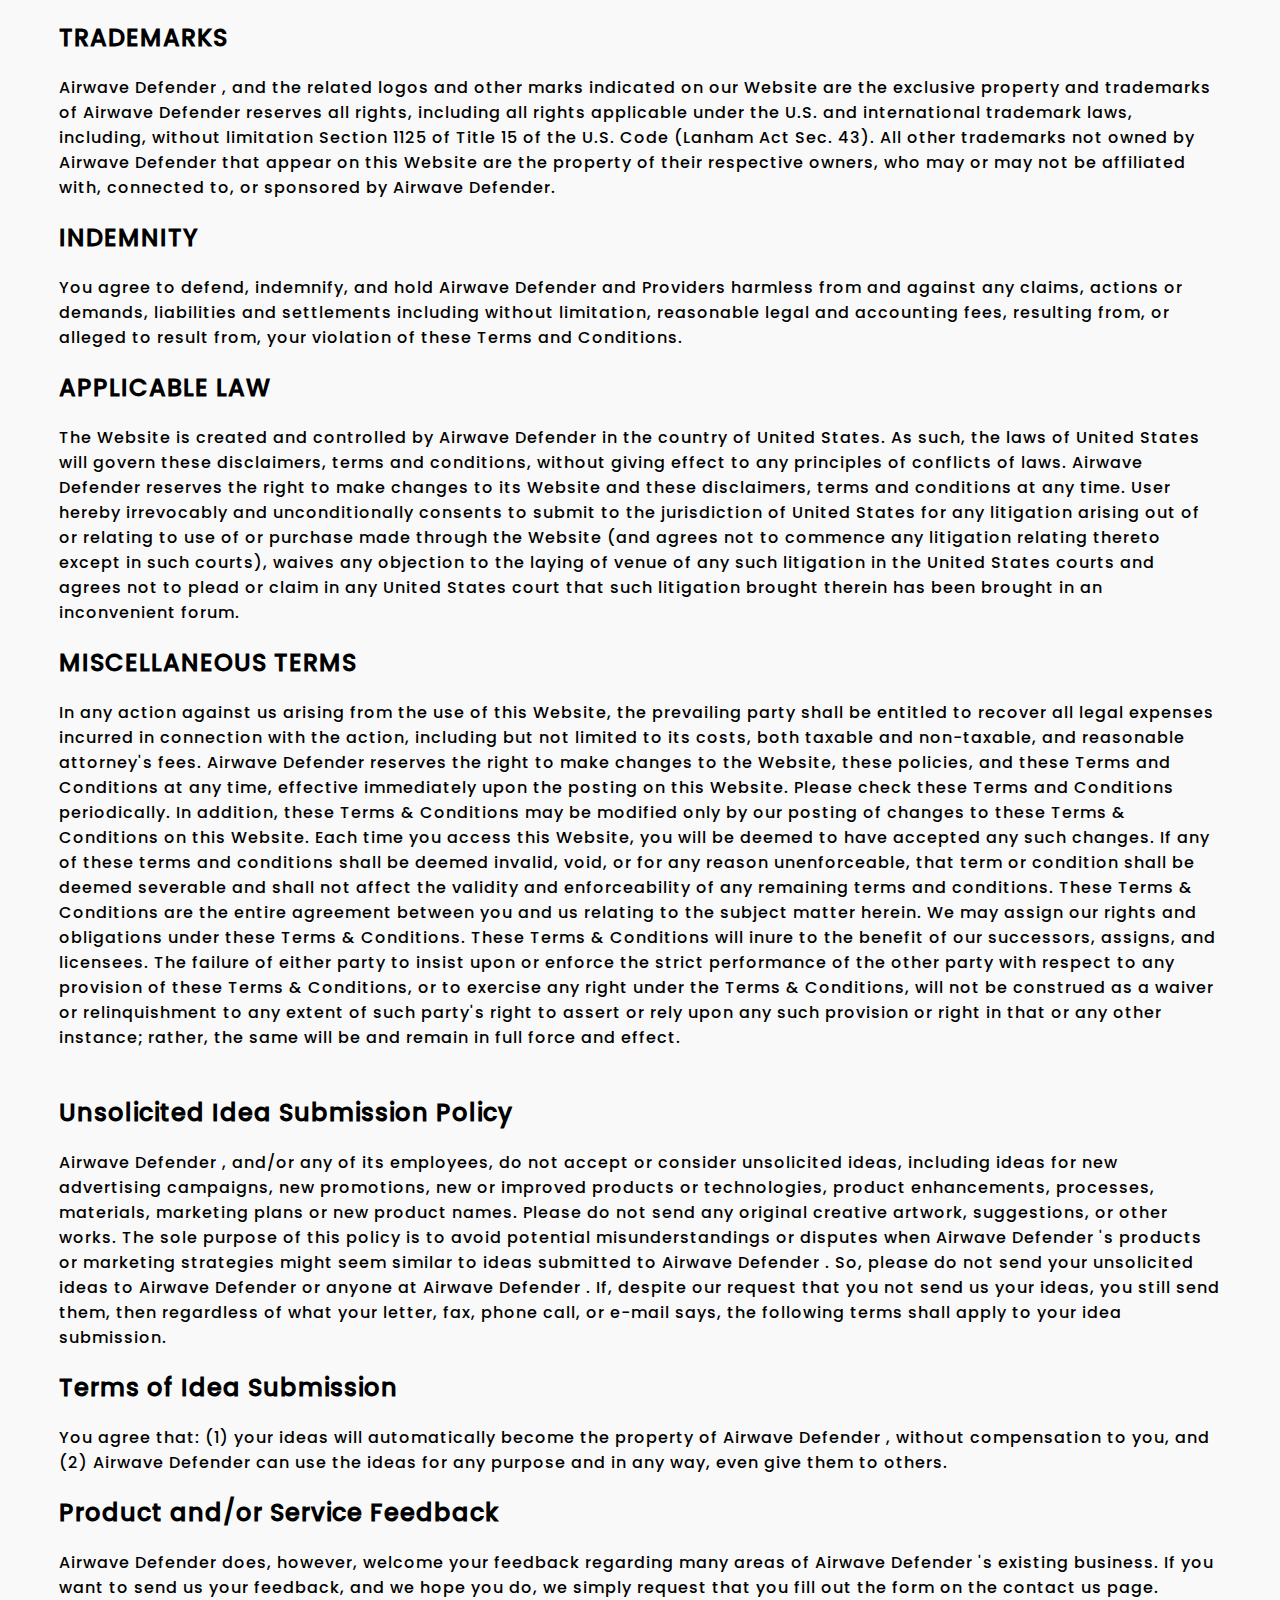
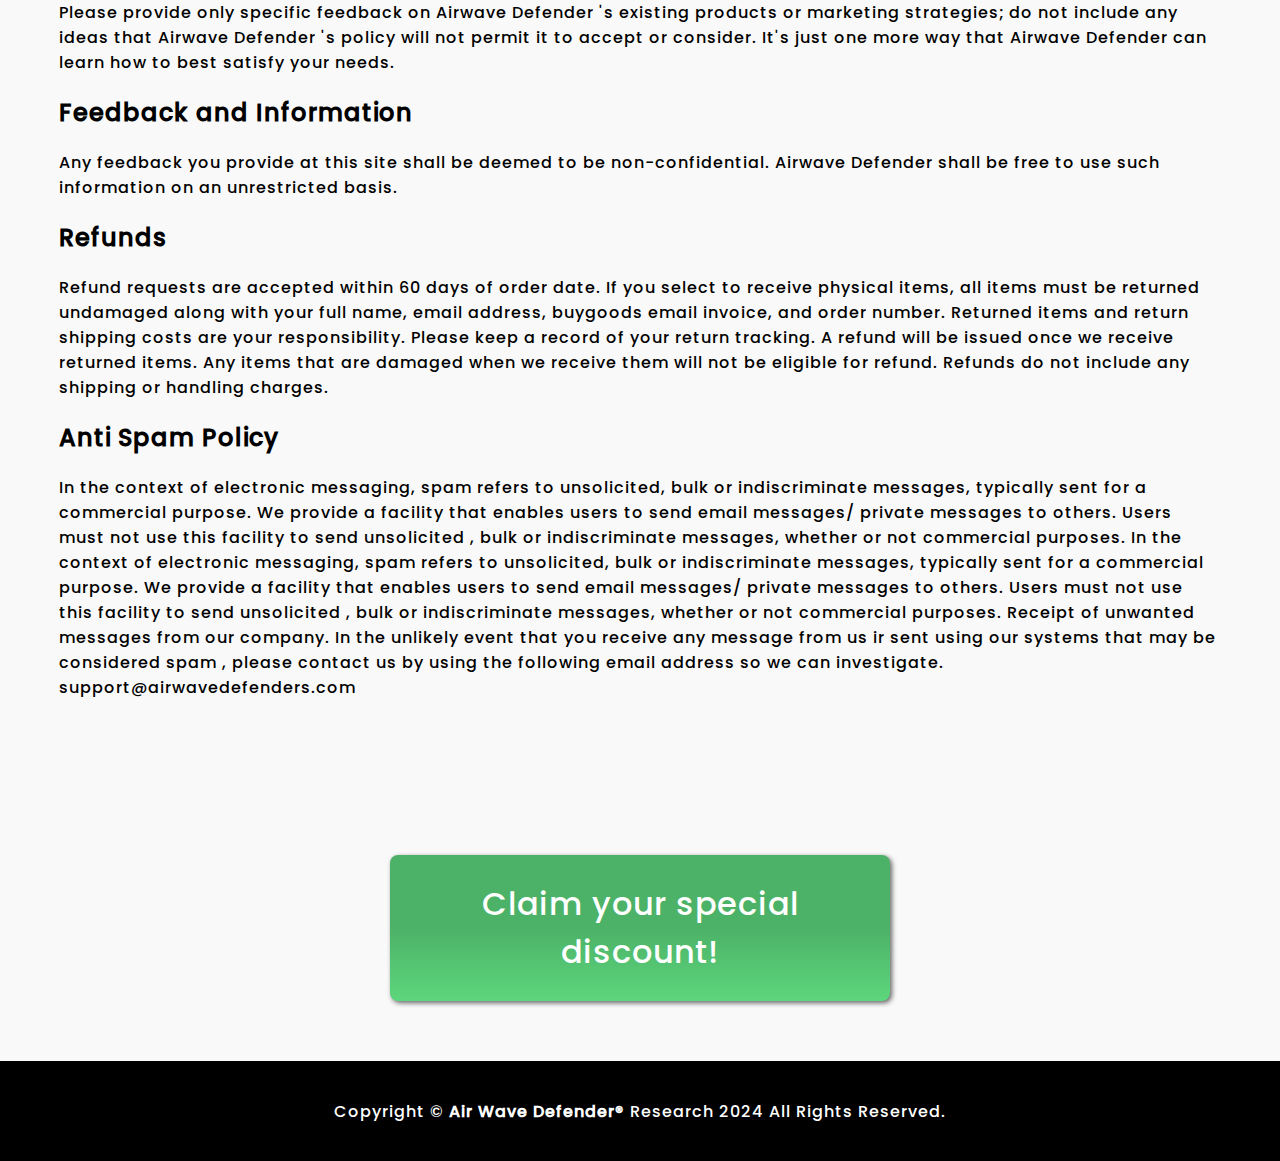
<file: pages/terms.html>
Information on this Site including any product label or packaging should not be considered as a substitute for advice from a healthcare professional. This Site does not recommend self-management of health issues. Information on this Site is not comprehensive and does not cover all diseases, ailments, physical conditions or their treatment.<!DOCTYPE html>
<html lang="en">
<head>
    <meta charset="UTF-8">
    <meta name="viewport" content="width=device-width, initial-scale=1.0">
    <title>Terms</title>
    <link rel="stylesheet" href="/style/policy.css"> 
</head>
<body>
    <header>
        <div id="container_header">
            <h1>Terms of Service</h1>
        </div>
    </header>
    <main>
        <div id="container_main">
            <br>
            <br>
            <p>This is our Service Agreement. Airwave Defender provides its services to you subject to the Terms and Conditions contained in this Service Agreement. If you visit or shop at Airwave Defender, you accept these Terms and Conditions.</p>
            <p>The information presented on this Website is in no way intended as medical advice or as a substitute for medical treatment. This information should only be used in conjunction with the guidance and care of your physician. Nothing stated or presented on the Website is intended to be a substitute for professional medical advice, diagnosis, or treatment. Always seek the advice of your physician or other qualified health care provider if you have any questions regarding a medical condition, your diet, nutritional supplements, an exercise regimen, or any other matter related to your health and well-being. If you are pregnant, a nursing mother, anorexic, bulimic, or allergic to peanuts you agree not to participate in any recomended program.</p>
            <p>If you do not agree to be bound by all of these Terms and Conditions, please do not use or access this Website. The contents of this Website, including the text, graphics, images, and information obtained from Airwave Defender third-party content providers, sponsors, suppliers, and licensors (collectively "Providers"), and any other materials are to be used for informational purposes only.</p>
            <h2>Communications</h2>
            <p>When you visit the Website or fill out any online forms, you are communicating with us electronically. You consent to receive communications (including legal notices) from us electronically. We will communicate with you by email, phone, text messages, mail or by posting notices on the Website. You agree that all agreements, notices, disclosures and other communications that we provide to you electronically satisfy any legal requirement that such communications be in writing. Airwave Defender may also deliver communications to you electronically. In addition, Airwave Defender may deliver communications (including legal notices) to you at the street address you provided. Finally, Airwave Defender may deliver communications to you by any means set forth in any other Airwave Defender policy or notice published on the Website.</p>
            <h2>LICENSE AND SITE ACCESS.</h2>
            <p>Airwave Defender grants you a limited license to access and make personal use of the Website and you may not download (other than page caching) or modify it, or any portion of it, without the express written consent of Airwave Defender. This license does not include any resale or commercial use of the Website or its contents; any collection and use of any product listings, descriptions, or prices; any derivative use of the Website or its contents; or any use of data mining, robots, or similar data gathering and extraction tools. The Website or any portion thereof may not be reproduced, duplicated, copied, sold, resold, or otherwise exploited for any commercial purpose without express written consent of Airwave Defender . You may not frame or utilize any framing techniques to enclose any trademark, logo, or other proprietary information (including images, text, page layout, or form) of Airwave Defender without our express written consent. You may not use any metatags or any other hidden text utilizing Airwave Defender name or trademarks without the express written consent of Airwave Defender. Any unauthorized use terminates the permission or license granted by Airwave Defender. You are granted a limited, revocable, and nonexclusive right to create a hyperlink to the home page of the Website so long as the link does not portray Airwave Defender, its affiliates, or their products or services in a false, misleading, derogatory, or otherwise offensive manner. You may not use any Airwave Defender logo or other proprietary graphic or trademark as part of the link without express written permission.</p>
            <h2>CONTACTING AIRWAVE DEFENDER</h2>
            <p>You may contact us by filling out the contact us form on our website (please provide your first and last name, and order number if applicable)</p>
            <h2>DISCLAIMERS AND LIMITATION OF LIABILITY</h2>
            <p>Users of the Website (individually and collectively, "User") expressly agree that use of the Website is at User's sole risk. Neither Airwave Defender , nor its employees or Providers, warrant that the Website will be uninterrupted or error-free; nor do they warrant or make any representation regarding the use of the information provided on the Website or the results that may be obtained from the use of the information provided on the Website, or as to the accuracy, reliability, or currency of any information, content, service, or merchandise provided through the Website. Airwave Defender does not endorse, recommend, or sponsor and is not affiliated with any individuals or entities listed or linked to on the Website unless that fact is expressly stated. The listing of any individual or entity does not constitute a medical referral of any kind. Users are advised to exercise their own further informed review, judgment, and evaluation in the selection of any and all medical professionals and health information. THE WEBSITE IS PROVIDED BY Airwave Defender ON AN "AS IS" AND "AS AVAILABLE" BASIS. Airwave Defender MAKES NO REPRESENTATIONS OR WARRANTIES OF ANY KIND, EXPRESS OR IMPLIED, AS TO THE OPERATION OF THE WEBSITE OR THE INFORMATION, CONTENT, MATERIALS, PRODUCTS OR INDIVIDUALS INCLUDED OR LISTED ON THE WEBSITE. TO THE FULLEST EXTENT PERMISSIBLE BY APPLICABLE LAW, Airwave Defender DISCLAIMS ALL WARRANTIES, EXPRESS OR IMPLIED, INCLUDING BUT NOT LIMITED TO, IMPLIED WARRANTIES OF MERCHANTABILITY AND FITNESS FOR A PARTICULAR PURPOSE. UNDER NO CIRCUMSTANCES SHALL Airwave Defender OR PROVIDERS BE LIABLE TO YOU OR ANY THIRD-PARTY FOR ANY INDIRECT, CONSEQUENTIAL, INCIDENTAL, SPECIAL OR PUNITIVE DAMAGES, INCLUDING, BUT NOT LIMITED TO, LOST PROFITS AND BUSINESS INTERRUPTION, WHETHER IN CONTRACT OR IN TORT, INCLUDING NEGLIGENCE, ARISING IN ANY WAY FROM ANY PRODUCT OR SERVICE SOLD, RECOMMENDED OR PROVIDED ON THE WEBSITE OR THE USE OF THE INFORMATION OR THE RESULTS OF THE USE OF THE INFORMATION PROVIDED ON THE WEBSITE, EVEN IF Airwave Defender IS EXPRESSLY ADVISED OF THE POSSIBILITY OF SUCH DAMAGES. IN NO EVENT SHALL Airwave Defender'S LIABILITY EXCEED THE PRICE YOU PAID FOR A PRODUCT OR SERVICE THAT IS THE SUBJECT OF THE CLAIM. NO ORAL ADVICE OR WRITTEN INFORMATION GIVEN BY Airwave Defender , PROVIDERS OR THE LIKE, SHALL CREATE A WARRANTY; NOR SHALL USER RELY ON ANY SUCH INFORMATION OR ADVICE. Under no circumstances shall Airwave Defender or any other party involved in creating, producing, or distributing the Website be liable for any direct, indirect, incidental, special, or consequential damages that result from the use of or inability to use the Website, including but not limited to the results from mistakes, omissions, interruptions, deletion of files or email, errors, defects, viruses, delays in operation or transmission, or any failure of performance, whether or not resulting from acts of God, communications failure, theft, destruction, or unauthorized access to the Website's records, programs, or services. User acknowledges that this paragraph shall apply to all content, merchandise, and services available through the Website. In those states that do not allow the exclusion or limitation of liability for consequential or incidental damages, liability is limited to the fullest extent permitted by law.</p>
            <h2>THIRD-PARTY CONTENT</h2>
            <p>The Website contains information, data, software, photographs, graphs, videos, typefaces, graphics, audio and other material (collectively "Content"). Regarding the Content supplied by Users or parties other than Airwave Defender , Airwave Defender is a product information website and not a publisher or distributor. Airwave Defender has no more editorial control over such third-part Content or websites that we link to than does a public library or newsstand. Any opinions, advice, statements, services, offers, or other information that constitutes part of Content expressed or made available by third parties and not by Airwave Defender are those of the respective authors or distributors and not of Airwave Defender . Neither Airwave Defender nor any third party, including any Provider, or any User of the Website, guarantees the accuracy, completeness, or usefulness of any Content, nor its merchantability or fitness for any particular purpose. In many instances, the Content available through the Website represents the opinions and judgments of the respective Provider or User not under contract with Airwave Defender . Airwave Defender neither endorses nor is responsible for the accuracy or reliability of any opinion, advice, or statement made on 3rd party Websites we may link to. Under no circumstances shall Airwave Defender be liable for any loss, damage or harm caused by a User's reliance on information obtained through the Website. It is the responsibility of a User to evaluate the information, opinion, advice or other Content available through the Website.</p>
            <h2>LINK TO OTHER WEBSITES</h2>
            <p>The Website may reference or link to third-party sites throughout the World Wide Web. Airwave Defender has no control over these third-party sites or the content within them. Airwave Defender cannot and does not guarantee, represent or warrant that the content contained in these third-party sites is accurate, legal, or inoffensive. Airwave Defender does not endorse the content of any third-party site, nor do we warrant that they will not contain viruses or otherwise impact your computer. Airwave Defender does not assume any responsibility or liability for the actions, product, services, and content of all these and any other third parties. If you choose to click thru to or use a third-party website, you should carefully review such third party's privacy statement and other terms and conditions of use. By using the Website to click on any link to another third-party site, you agree and understand that you may not make any claim against Airwave Defender for any damages or losses, whatsoever, resulting from your use of the Website to obtain information.</p>
            <h2>COPYRIGHTS</h2>
            <p>Copyright © Airwave Defender 2014. All rights reserved. All materials and contents contained in the Website (including but not limited to the text, graphics, logos, button icons, images, audio clips, digital downloads, data compilations and software), and the Website itself, are copyrighted materials belonging exclusively to Airwave Defender or its content suppliers and are protected by United States and international copyright law. Airwave Defender enforces its copyright interests to the fullest extent permitted under the law, and shall seek civil and criminal remedies where appropriate, including the remedies provided for under sections 501 et seq. of Title 17 of the U.S. Code. All rights are reserved.</p>
            <h2>TRADEMARKS</h2>
            <p>Airwave Defender , and the related logos and other marks indicated on our Website are the exclusive property and trademarks of Airwave Defender reserves all rights, including all rights applicable under the U.S. and international trademark laws, including, without limitation Section 1125 of Title 15 of the U.S. Code (Lanham Act Sec. 43). All other trademarks not owned by Airwave Defender that appear on this Website are the property of their respective owners, who may or may not be affiliated with, connected to, or sponsored by Airwave Defender.</p>
            <h2>INDEMNITY</h2>
            <p>You agree to defend, indemnify, and hold Airwave Defender and Providers harmless from and against any claims, actions or demands, liabilities and settlements including without limitation, reasonable legal and accounting fees, resulting from, or alleged to result from, your violation of these Terms and Conditions.</p>
            <h2>APPLICABLE LAW</h2>
            <p>The Website is created and controlled by Airwave Defender in the country of United States. As such, the laws of United States will govern these disclaimers, terms and conditions, without giving effect to any principles of conflicts of laws. Airwave Defender reserves the right to make changes to its Website and these disclaimers, terms and conditions at any time. User hereby irrevocably and unconditionally consents to submit to the jurisdiction of United States for any litigation arising out of or relating to use of or purchase made through the Website (and agrees not to commence any litigation relating thereto except in such courts), waives any objection to the laying of venue of any such litigation in the United States courts and agrees not to plead or claim in any United States court that such litigation brought therein has been brought in an inconvenient forum.</p>
            <h2>MISCELLANEOUS TERMS</h2>
            <p>In any action against us arising from the use of this Website, the prevailing party shall be entitled to recover all legal expenses incurred in connection with the action, including but not limited to its costs, both taxable and non-taxable, and reasonable attorney's fees. Airwave Defender reserves the right to make changes to the Website, these policies, and these Terms and Conditions at any time, effective immediately upon the posting on this Website. Please check these Terms and Conditions periodically. In addition, these Terms & Conditions may be modified only by our posting of changes to these Terms & Conditions on this Website. Each time you access this Website, you will be deemed to have accepted any such changes. If any of these terms and conditions shall be deemed invalid, void, or for any reason unenforceable, that term or condition shall be deemed severable and shall not affect the validity and enforceability of any remaining terms and conditions. These Terms & Conditions are the entire agreement between you and us relating to the subject matter herein. We may assign our rights and obligations under these Terms & Conditions. These Terms & Conditions will inure to the benefit of our successors, assigns, and licensees. The failure of either party to insist upon or enforce the strict performance of the other party with respect to any provision of these Terms & Conditions, or to exercise any right under the Terms & Conditions, will not be construed as a waiver or relinquishment to any extent of such party's right to assert or rely upon any such provision or right in that or any other instance; rather, the same will be and remain in full force and effect.</p><br>
            <h2>Unsolicited Idea Submission Policy</h2>
            <p>Airwave Defender , and/or any of its employees, do not accept or consider unsolicited ideas, including ideas for new advertising campaigns, new promotions, new or improved products or technologies, product enhancements, processes, materials, marketing plans or new product names. Please do not send any original creative artwork, suggestions, or other works. The sole purpose of this policy is to avoid potential misunderstandings or disputes when Airwave Defender 's products or marketing strategies might seem similar to ideas submitted to Airwave Defender . So, please do not send your unsolicited ideas to Airwave Defender or anyone at Airwave Defender . If, despite our request that you not send us your ideas, you still send them, then regardless of what your letter, fax, phone call, or e-mail says, the following terms shall apply to your idea submission.</p>
            <h2>Terms of Idea Submission</h2>
            <p>You agree that: (1) your ideas will automatically become the property of Airwave Defender , without compensation to you, and (2) Airwave Defender can use the ideas for any purpose and in any way, even give them to others.</p>
            <h2>Product and/or Service Feedback</h2>
            <p>Airwave Defender does, however, welcome your feedback regarding many areas of Airwave Defender 's existing business. If you want to send us your feedback, and we hope you do, we simply request that you fill out the form on the contact us page. Please provide only specific feedback on Airwave Defender 's existing products or marketing strategies; do not include any ideas that Airwave Defender 's policy will not permit it to accept or consider. It's just one more way that Airwave Defender can learn how to best satisfy your needs.</p>
            <h2>Feedback and Information</h2>
            <p>Any feedback you provide at this site shall be deemed to be non-confidential. Airwave Defender shall be free to use such information on an unrestricted basis.</p>
            <h2>Refunds</h2>
            <p>Refund requests are accepted within 60 days of order date. If you select to receive physical items, all items must be returned undamaged along with your full name, email address, buygoods email invoice, and order number. Returned items and return shipping costs are your responsibility. Please keep a record of your return tracking. A refund will be issued once we receive returned items. Any items that are damaged when we receive them will not be eligible for refund. Refunds do not include any shipping or handling charges.</p>
            <h2>Anti Spam Policy</h2>
            <p>In the context of electronic messaging, spam refers to unsolicited, bulk or indiscriminate messages, typically sent for a commercial purpose. We provide a facility that enables users to send email messages/ private messages to others. Users must not use this facility to send unsolicited , bulk or indiscriminate messages, whether or not commercial purposes.
                In the context of electronic messaging, spam refers to unsolicited, bulk or indiscriminate messages, typically sent for a commercial purpose. We provide a facility that enables users to send email messages/ private messages to others. Users must not use this facility to send unsolicited , bulk or indiscriminate messages, whether or not commercial purposes.
                Receipt of unwanted messages from our company.
                In the unlikely event that you receive any message from us ir sent using our systems that may be considered spam , please contact us by using the following email address so we can investigate. support@airwavedefenders.com</p>
            <br>
            <br>
            <br>
            <div id="button">
                <div id="button_two">
                    <a href="https://www.airwavedefenders.com/airwave-defender1714422352629?aff_id=487"
                    target="_self"><button>Claim your special discount!</button></a>
                </div>
            </div>
        </div>
    </main>
    <footer>
        <div id="container_footer"> 
            <p id="p_footer"> Copyright 
                &copy;<a href="/index.html"><strong> Air Wave Defender®</strong></a>
                Research 2024 All Rights Reserved. <strong><a href="/index.html">
            </p>
        </div>
    </footer>
</body>
</html>
</file>
<file: style/policy.css>
@charset "UTF-8";
@font-face {
    font-family: 'Quicksand';
    src: url(/fonts/Quicksand/Quicksand-VariableFont_wght.ttf) format('truetype');
}
@font-face {
    font-family: 'Inter';
    src: url(/fonts/Inter/Inter-VariableFont_slnt\,wght.ttf) format('truetype');
}
@font-face {
    font-family: 'poppins';
    src: url(/fonts/Poppins/Poppins-Medium.ttf) format('truetype');
}
* {
    margin: 0;
    padding: 0;
    box-sizing: border-box;
    letter-spacing: 1px;
    word-spacing: 0px;
    word-wrap: break-word; 
    box-sizing: border-box;
    font-family: 'poppins', 'Quicksland', sans-serif;
    
}
body {
    display: flex;
    flex-direction: column;
    align-items: center;
    justify-content: space-between;
    width: 100%;
    height: 100vh;
    margin: 0px;
}
a {
    text-decoration: none;
}
/* Header */
header {
    display: flex;
    background-color: #30353E ;
    color: white;
    padding: 20px;
    width: 100%;
    font-size: 1.5em;
}
#container_header {
    display: flex;
    justify-content: center;
    align-items: center;
    width: 1162px; 
    height: 200px;
    margin: 0 auto; 
}
/* Main */
main {
    display: flex;
    background-color: #F9F9F9;
    color: black;
    width: 100%;
}
#container_main {
    display: flex;
    flex-direction: column;
    justify-content: space-between;
    width: 1162px; 
    margin: 0 auto; 
    margin-bottom: 60px;
}
main div p, h2, h3 {
    margin-top: 20px;
}
#button {
    display: flex;
    width: 100%;
    justify-content: center;
    margin-top: 50px;
}
#button_two button{
    width: 500px;
    padding: 25px 85px;
    background-image: linear-gradient(#4CB267 50%, #5dd67d);
    font-weight: 600px;
    color: white;
    border: none;
    border-radius: 8px;
    box-shadow: 2px 2px 5px rgba(0, 0, 0, 0.599);
    cursor: pointer;
    font-size: 2em; 
    margin-top: 30px;
    transition: transform .2s ease;
}
#button_two button:hover {
    color: black;
    transform: scale(1.02);
}
table {
    border-collapse: collapse;
    width: 100%;
}

th, td {
    text-align: left;
    padding: 8px;
    border: 1px solid #ddd;
}

th {
    background-color: #f2f2f2;

}
/* Footer */
footer {
    display: flex;
    justify-content: center;
    align-items: center;
    background-color: rgb(0, 0, 0); 
    color: white;
    width: 100%;
    height: auto;
}
#container_footer{
    display: flex;
    flex-direction: column;
    justify-content: center;
    align-items: center;
    height: 100px;
}
#div_footer_one {
    display: flex;
}
footer div p a {
    color: white;
}
/* Media Query para telas menores (até 768px) */
@media (max-width: 768px) {
    h1 {
        font-size: 1em;
    }
    #container_main {
        display: flex;
        width: 90%;
    }
    #button {
        display: flex;
        justify-content: center;
        align-items: center;
    }
    #button_two {
        display: flex;
        justify-content: center;
    }
    #button_two button {
        font-size: 1.2em;
        width: 300px;
    }
    #container_footer {
        font-size: 0.7em;
        height: 50px;
    }
}
@media (min-width: 769px) and (max-width: 1179px) {
    #container_main {
        display: flex;
        width: 90%;
    }
}
</file>
